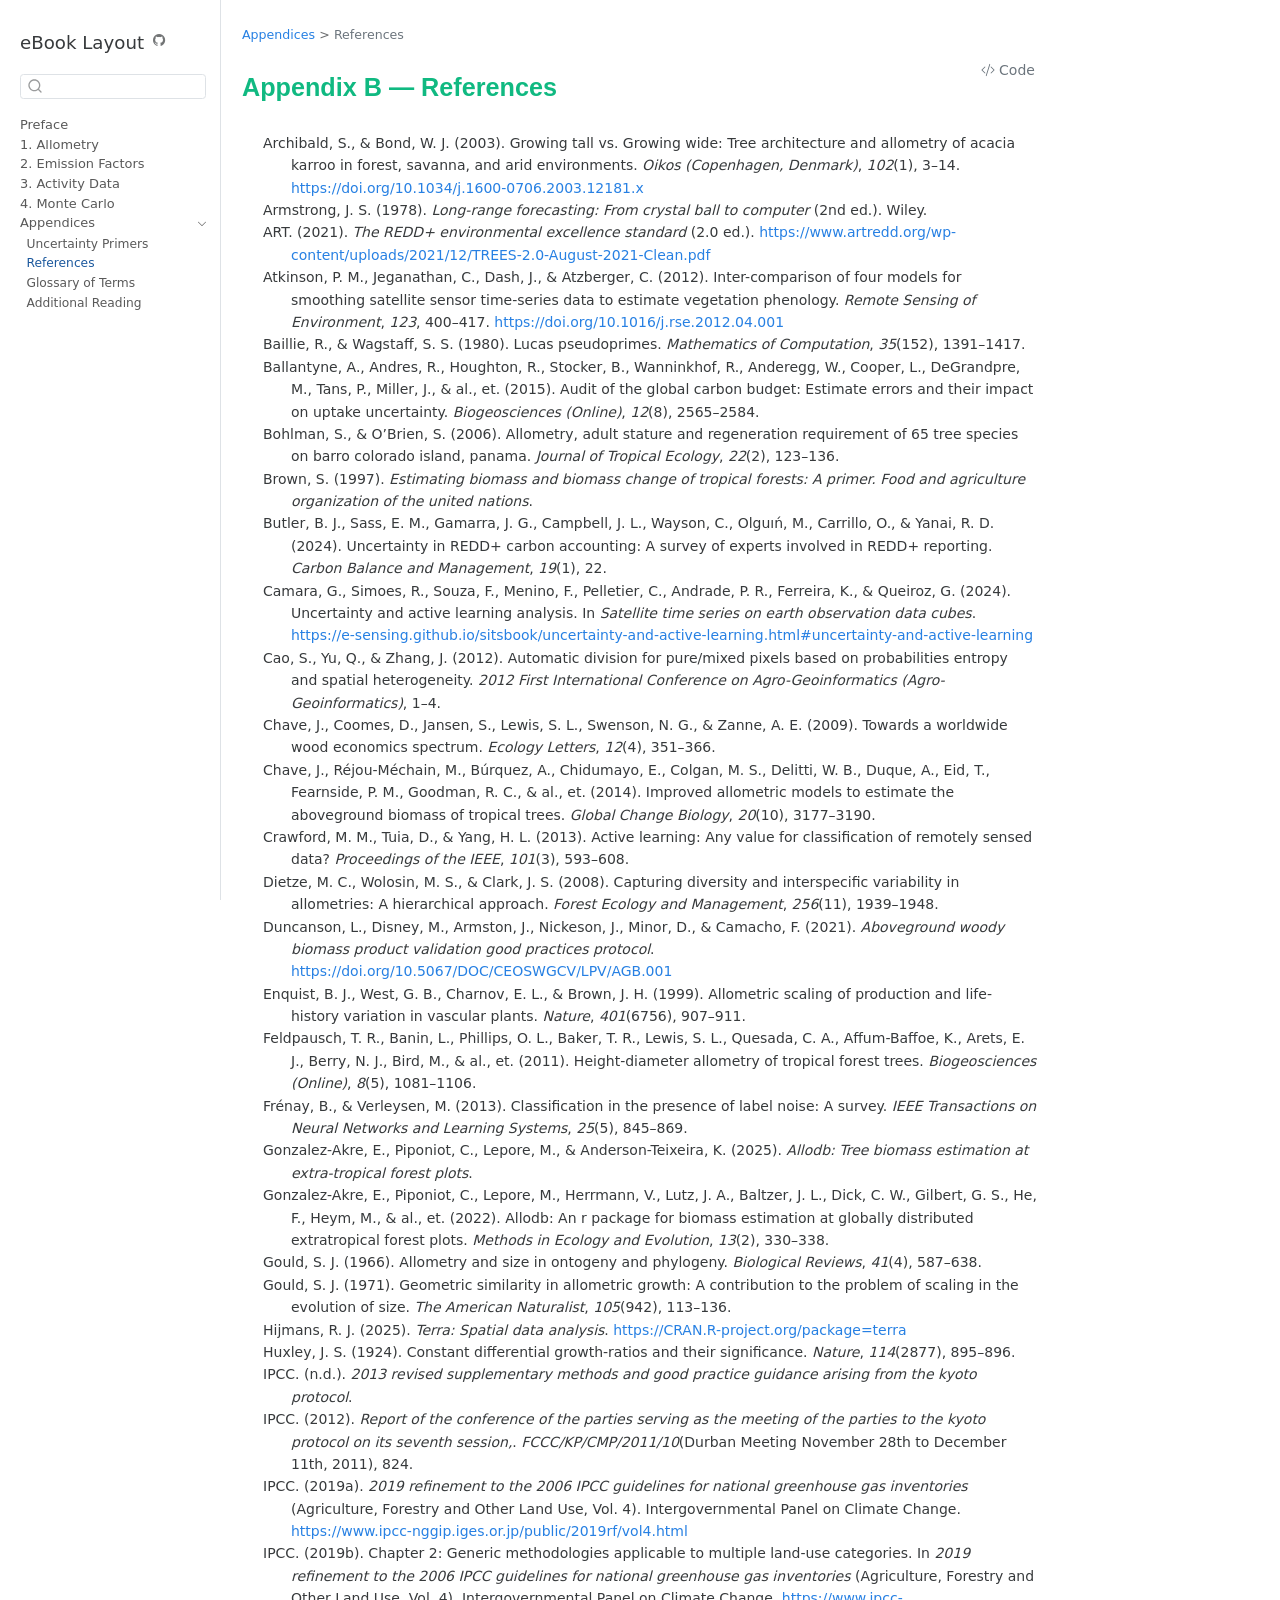
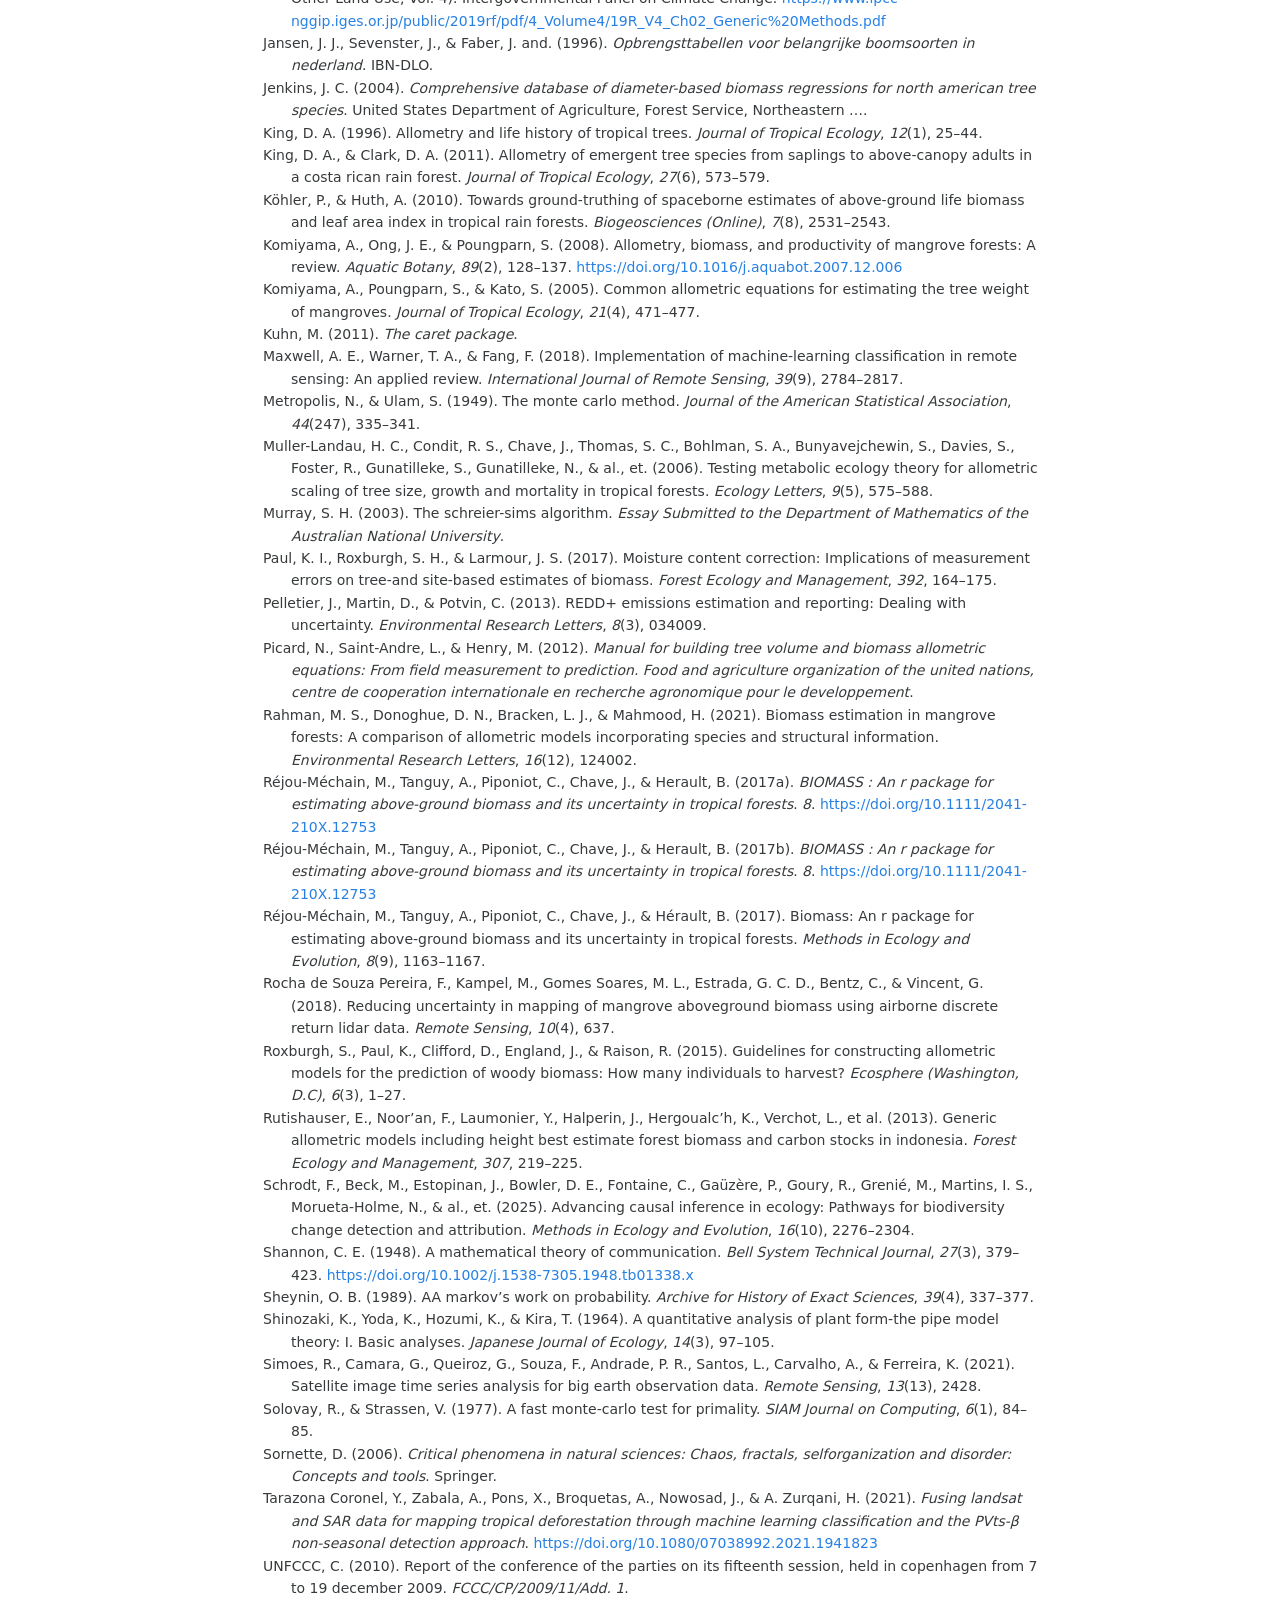
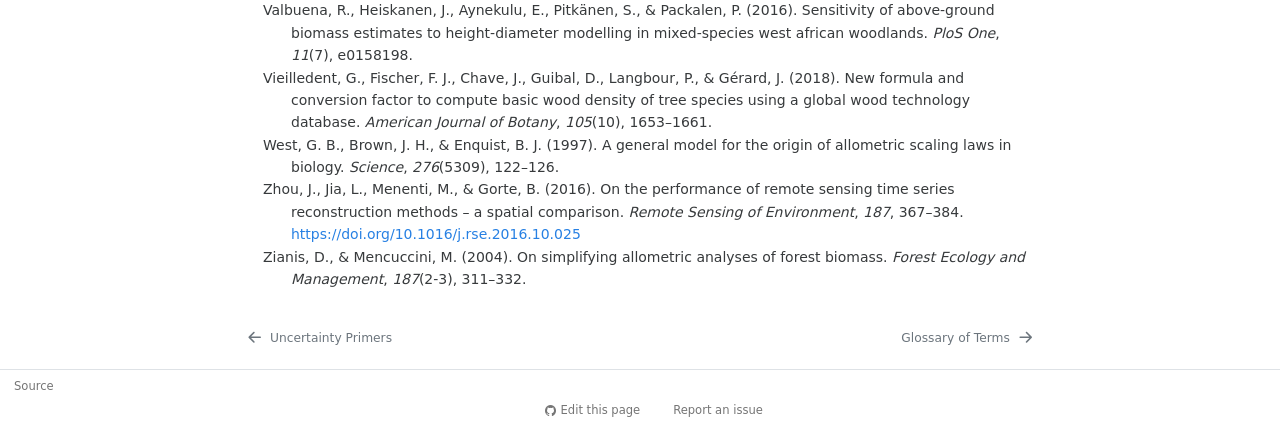
<file: references/index.html>
<!DOCTYPE html>
<html xmlns="http://www.w3.org/1999/xhtml" lang="en" xml:lang="en"><head>

<meta charset="utf-8">
<meta name="generator" content="quarto-1.7.33">

<meta name="viewport" content="width=device-width, initial-scale=1.0, user-scalable=yes">


<title>Appendix B — References – REDD+ Uncertainty Training</title>
<style>
code{white-space: pre-wrap;}
span.smallcaps{font-variant: small-caps;}
div.columns{display: flex; gap: min(4vw, 1.5em);}
div.column{flex: auto; overflow-x: auto;}
div.hanging-indent{margin-left: 1.5em; text-indent: -1.5em;}
ul.task-list{list-style: none;}
ul.task-list li input[type="checkbox"] {
  width: 0.8em;
  margin: 0 0.8em 0.2em -1em; /* quarto-specific, see https://github.com/quarto-dev/quarto-cli/issues/4556 */ 
  vertical-align: middle;
}
/* CSS for syntax highlighting */
html { -webkit-text-size-adjust: 100%; }
pre > code.sourceCode { white-space: pre; position: relative; }
pre > code.sourceCode > span { display: inline-block; line-height: 1.25; }
pre > code.sourceCode > span:empty { height: 1.2em; }
.sourceCode { overflow: visible; }
code.sourceCode > span { color: inherit; text-decoration: inherit; }
div.sourceCode { margin: 1em 0; }
pre.sourceCode { margin: 0; }
@media screen {
div.sourceCode { overflow: auto; }
}
@media print {
pre > code.sourceCode { white-space: pre-wrap; }
pre > code.sourceCode > span { text-indent: -5em; padding-left: 5em; }
}
pre.numberSource code
  { counter-reset: source-line 0; }
pre.numberSource code > span
  { position: relative; left: -4em; counter-increment: source-line; }
pre.numberSource code > span > a:first-child::before
  { content: counter(source-line);
    position: relative; left: -1em; text-align: right; vertical-align: baseline;
    border: none; display: inline-block;
    -webkit-touch-callout: none; -webkit-user-select: none;
    -khtml-user-select: none; -moz-user-select: none;
    -ms-user-select: none; user-select: none;
    padding: 0 4px; width: 4em;
  }
pre.numberSource { margin-left: 3em;  padding-left: 4px; }
div.sourceCode
  {   }
@media screen {
pre > code.sourceCode > span > a:first-child::before { text-decoration: underline; }
}
/* CSS for citations */
div.csl-bib-body { }
div.csl-entry {
  clear: both;
}
.hanging-indent div.csl-entry {
  margin-left:2em;
  text-indent:-2em;
}
div.csl-left-margin {
  min-width:2em;
  float:left;
}
div.csl-right-inline {
  margin-left:2em;
  padding-left:1em;
}
div.csl-indent {
  margin-left: 2em;
}</style>


<script src="../site_libs/quarto-nav/quarto-nav.js"></script>
<script src="../site_libs/quarto-nav/headroom.min.js"></script>
<script src="../site_libs/clipboard/clipboard.min.js"></script>
<script src="../site_libs/quarto-search/autocomplete.umd.js"></script>
<script src="../site_libs/quarto-search/fuse.min.js"></script>
<script src="../site_libs/quarto-search/quarto-search.js"></script>
<meta name="quarto:offset" content="../">
<link href="../AA-Appendix/glossary-terms.html" rel="next">
<link href="../AA-Appendix/primers.html" rel="prev">
<script src="../site_libs/quarto-html/quarto.js" type="module"></script>
<script src="../site_libs/quarto-html/tabsets/tabsets.js" type="module"></script>
<script src="../site_libs/quarto-html/popper.min.js"></script>
<script src="../site_libs/quarto-html/tippy.umd.min.js"></script>
<script src="../site_libs/quarto-html/anchor.min.js"></script>
<link href="../site_libs/quarto-html/tippy.css" rel="stylesheet">
<link href="../site_libs/quarto-html/quarto-syntax-highlighting-ea385d0e468b0dd5ea5bf0780b1290d9.css" rel="stylesheet" id="quarto-text-highlighting-styles">
<script src="../site_libs/bootstrap/bootstrap.min.js"></script>
<link href="../site_libs/bootstrap/bootstrap-icons.css" rel="stylesheet">
<link href="../site_libs/bootstrap/bootstrap-49a404399acb846fa9462a115fe112f4.min.css" rel="stylesheet" append-hash="true" id="quarto-bootstrap" data-mode="light">
<script id="quarto-search-options" type="application/json">{
  "location": "sidebar",
  "copy-button": false,
  "collapse-after": 3,
  "panel-placement": "start",
  "type": "textbox",
  "limit": 50,
  "keyboard-shortcut": [
    "f",
    "/",
    "s"
  ],
  "show-item-context": false,
  "language": {
    "search-no-results-text": "No results",
    "search-matching-documents-text": "matching documents",
    "search-copy-link-title": "Copy link to search",
    "search-hide-matches-text": "Hide additional matches",
    "search-more-match-text": "more match in this document",
    "search-more-matches-text": "more matches in this document",
    "search-clear-button-title": "Clear",
    "search-text-placeholder": "",
    "search-detached-cancel-button-title": "Cancel",
    "search-submit-button-title": "Submit",
    "search-label": "Search"
  }
}</script>


<meta property="og:title" content="Appendix B — References – REDD+ Uncertainty Training">
<meta property="og:site_name" content="REDD+ Uncertainty Training">
</head>

<body class="nav-sidebar docked quarto-light">

<div id="quarto-search-results"></div>
  <header id="quarto-header" class="headroom fixed-top">
  <nav class="quarto-secondary-nav">
    <div class="container-fluid d-flex">
      <button type="button" class="quarto-btn-toggle btn" data-bs-toggle="collapse" role="button" data-bs-target=".quarto-sidebar-collapse-item" aria-controls="quarto-sidebar" aria-expanded="false" aria-label="Toggle sidebar navigation" onclick="if (window.quartoToggleHeadroom) { window.quartoToggleHeadroom(); }">
        <i class="bi bi-layout-text-sidebar-reverse"></i>
      </button>
        <nav class="quarto-page-breadcrumbs" aria-label="breadcrumb"><ol class="breadcrumb"><li class="breadcrumb-item"><a href="../AA-Appendix/primers.html">Appendices</a></li><li class="breadcrumb-item"><a href="../references/index.html"><span class="chapter-title">References</span></a></li></ol></nav>
        <a class="flex-grow-1" role="navigation" data-bs-toggle="collapse" data-bs-target=".quarto-sidebar-collapse-item" aria-controls="quarto-sidebar" aria-expanded="false" aria-label="Toggle sidebar navigation" onclick="if (window.quartoToggleHeadroom) { window.quartoToggleHeadroom(); }">      
        </a>
      <button type="button" class="btn quarto-search-button" aria-label="Search" onclick="window.quartoOpenSearch();">
        <i class="bi bi-search"></i>
      </button>
    </div>
  </nav>
</header>
<!-- content -->
<div id="quarto-content" class="quarto-container page-columns page-rows-contents page-layout-article">
<!-- sidebar -->
  <nav id="quarto-sidebar" class="sidebar collapse collapse-horizontal quarto-sidebar-collapse-item sidebar-navigation docked overflow-auto">
    <div class="pt-lg-2 mt-2 text-left sidebar-header">
    <div class="sidebar-title mb-0 py-0">
      <a href="../">eBook Layout</a> 
        <div class="sidebar-tools-main">
    <a href="https://github.com/training-resource/uncertainty" title="Source Code" class="quarto-navigation-tool px-1" aria-label="Source Code"><i class="bi bi-github"></i></a>
</div>
    </div>
      </div>
        <div class="mt-2 flex-shrink-0 align-items-center">
        <div class="sidebar-search">
        <div id="quarto-search" class="" title="Search"></div>
        </div>
        </div>
    <div class="sidebar-menu-container"> 
    <ul class="list-unstyled mt-1">
        <li class="sidebar-item">
  <div class="sidebar-item-container"> 
  <a href="../index.html" class="sidebar-item-text sidebar-link">
 <span class="menu-text">Preface</span></a>
  </div>
</li>
        <li class="sidebar-item">
  <div class="sidebar-item-container"> 
  <a href="../01-allometry/index.html" class="sidebar-item-text sidebar-link"><span class="chapter-title">1. Allometry</span></a>
  </div>
</li>
        <li class="sidebar-item">
  <div class="sidebar-item-container"> 
  <a href="../02-emission-factors/index.html" class="sidebar-item-text sidebar-link"><span class="chapter-title">2. Emission Factors</span></a>
  </div>
</li>
        <li class="sidebar-item">
  <div class="sidebar-item-container"> 
  <a href="../03-activity-data/index.html" class="sidebar-item-text sidebar-link"><span class="chapter-title">3. Activity Data</span></a>
  </div>
</li>
        <li class="sidebar-item">
  <div class="sidebar-item-container"> 
  <a href="../04-monte-carlo/index.html" class="sidebar-item-text sidebar-link"><span class="chapter-title">4. Monte Carlo</span></a>
  </div>
</li>
        <li class="sidebar-item sidebar-item-section">
      <div class="sidebar-item-container"> 
            <a class="sidebar-item-text sidebar-link text-start" data-bs-toggle="collapse" data-bs-target="#quarto-sidebar-section-1" role="navigation" aria-expanded="true">
 <span class="menu-text">Appendices</span></a>
          <a class="sidebar-item-toggle text-start" data-bs-toggle="collapse" data-bs-target="#quarto-sidebar-section-1" role="navigation" aria-expanded="true" aria-label="Toggle section">
            <i class="bi bi-chevron-right ms-2"></i>
          </a> 
      </div>
      <ul id="quarto-sidebar-section-1" class="collapse list-unstyled sidebar-section depth1 show">  
          <li class="sidebar-item">
  <div class="sidebar-item-container"> 
  <a href="../AA-Appendix/primers.html" class="sidebar-item-text sidebar-link"><span class="chapter-title">Uncertainty Primers</span></a>
  </div>
</li>
          <li class="sidebar-item">
  <div class="sidebar-item-container"> 
  <a href="../references/index.html" class="sidebar-item-text sidebar-link active"><span class="chapter-title">References</span></a>
  </div>
</li>
          <li class="sidebar-item">
  <div class="sidebar-item-container"> 
  <a href="../AA-Appendix/glossary-terms.html" class="sidebar-item-text sidebar-link"><span class="chapter-title">Glossary of Terms</span></a>
  </div>
</li>
          <li class="sidebar-item">
  <div class="sidebar-item-container"> 
  <a href="../AA-Appendix/additional-reading.html" class="sidebar-item-text sidebar-link"><span class="chapter-title">Additional Reading</span></a>
  </div>
</li>
      </ul>
  </li>
    </ul>
    </div>
</nav>
<div id="quarto-sidebar-glass" class="quarto-sidebar-collapse-item" data-bs-toggle="collapse" data-bs-target=".quarto-sidebar-collapse-item"></div>
<!-- margin-sidebar -->
    <div id="quarto-margin-sidebar" class="sidebar margin-sidebar zindex-bottom">
        
    </div>
<!-- main -->
<main class="content" id="quarto-document-content">

<header id="title-block-header" class="quarto-title-block default"><nav class="quarto-page-breadcrumbs quarto-title-breadcrumbs d-none d-lg-block" aria-label="breadcrumb"><ol class="breadcrumb"><li class="breadcrumb-item"><a href="../AA-Appendix/primers.html">Appendices</a></li><li class="breadcrumb-item"><a href="../references/index.html"><span class="chapter-title">References</span></a></li></ol></nav>
<div class="quarto-title">
<div class="quarto-title-block"><div><h1 class="title">Appendix B — References</h1><button type="button" class="btn code-tools-button" id="quarto-code-tools-source"><i class="bi"></i> Code</button></div></div>
</div>



<div class="quarto-title-meta">

    
  
    
  </div>
  


</header>


<div id="refs" class="references csl-bib-body hanging-indent" data-entry-spacing="0" data-line-spacing="2" role="list">
<div id="ref-archibald2003a" class="csl-entry" role="listitem">
Archibald, S., &amp; Bond, W. J. (2003). Growing tall vs. Growing wide:
Tree architecture and allometry of acacia karroo in forest, savanna, and
arid environments. <em>Oikos (Copenhagen, Denmark)</em>,
<em>102</em>(1), 3–14. <a href="https://doi.org/10.1034/j.1600-0706.2003.12181.x">https://doi.org/10.1034/j.1600-0706.2003.12181.x</a>
</div>
<div id="ref-forecasting1978crystal" class="csl-entry" role="listitem">
Armstrong, J. S. (1978). <em>Long-range forecasting: From crystal ball
to computer</em> (2nd ed.). Wiley.
</div>
<div id="ref-artREDDEnvironmentalExcellence2021" class="csl-entry" role="listitem">
ART. (2021). <em>The REDD+ environmental excellence standard</em> (2.0
ed.). <a href="https://www.artredd.org/wp-content/uploads/2021/12/TREES-2.0-August-2021-Clean.pdf">https://www.artredd.org/wp-content/uploads/2021/12/TREES-2.0-August-2021-Clean.pdf</a>
</div>
<div id="ref-Atkinson2012" class="csl-entry" role="listitem">
Atkinson, P. M., Jeganathan, C., Dash, J., &amp; Atzberger, C. (2012).
Inter-comparison of four models for smoothing satellite sensor
time-series data to estimate vegetation phenology. <em>Remote Sensing of
Environment</em>, <em>123</em>, 400–417. <a href="https://doi.org/10.1016/j.rse.2012.04.001">https://doi.org/10.1016/j.rse.2012.04.001</a>
</div>
<div id="ref-baillie1980lucas" class="csl-entry" role="listitem">
Baillie, R., &amp; Wagstaff, S. S. (1980). Lucas pseudoprimes.
<em>Mathematics of Computation</em>, <em>35</em>(152), 1391–1417.
</div>
<div id="ref-ballantyne2015audit" class="csl-entry" role="listitem">
Ballantyne, A., Andres, R., Houghton, R., Stocker, B., Wanninkhof, R.,
Anderegg, W., Cooper, L., DeGrandpre, M., Tans, P., Miller, J., &amp;
al., et. (2015). Audit of the global carbon budget: Estimate errors and
their impact on uptake uncertainty. <em>Biogeosciences (Online)</em>,
<em>12</em>(8), 2565–2584.
</div>
<div id="ref-bohlman2006allometry" class="csl-entry" role="listitem">
Bohlman, S., &amp; O’Brien, S. (2006). Allometry, adult stature and
regeneration requirement of 65 tree species on barro colorado island,
panama. <em>Journal of Tropical Ecology</em>, <em>22</em>(2), 123–136.
</div>
<div id="ref-brown1997a" class="csl-entry" role="listitem">
Brown, S. (1997). <em>Estimating biomass and biomass change of tropical
forests: A primer. Food and agriculture organization of the united
nations</em>.
</div>
<div id="ref-butler2024uncertainty" class="csl-entry" role="listitem">
Butler, B. J., Sass, E. M., Gamarra, J. G., Campbell, J. L., Wayson, C.,
Olguıń, M., Carrillo, O., &amp; Yanai, R. D. (2024). Uncertainty in
REDD+ carbon accounting: A survey of experts involved in REDD+
reporting. <em>Carbon Balance and Management</em>, <em>19</em>(1), 22.
</div>
<div id="ref-camaraUncertaintyActiveLearning2024" class="csl-entry" role="listitem">
Camara, G., Simoes, R., Souza, F., Menino, F., Pelletier, C., Andrade,
P. R., Ferreira, K., &amp; Queiroz, G. (2024). Uncertainty and active
learning analysis. In <em>Satellite time series on earth observation
data cubes</em>. <a href="https://e-sensing.github.io/sitsbook/uncertainty-and-active-learning.html#uncertainty-and-active-learning">https://e-sensing.github.io/sitsbook/uncertainty-and-active-learning.html#uncertainty-and-active-learning</a>
</div>
<div id="ref-cao2012automatic" class="csl-entry" role="listitem">
Cao, S., Yu, Q., &amp; Zhang, J. (2012). Automatic division for
pure/mixed pixels based on probabilities entropy and spatial
heterogeneity. <em>2012 First International Conference on
Agro-Geoinformatics (Agro-Geoinformatics)</em>, 1–4.
</div>
<div id="ref-chave2009towards" class="csl-entry" role="listitem">
Chave, J., Coomes, D., Jansen, S., Lewis, S. L., Swenson, N. G., &amp;
Zanne, A. E. (2009). Towards a worldwide wood economics spectrum.
<em>Ecology Letters</em>, <em>12</em>(4), 351–366.
</div>
<div id="ref-chave2014improved" class="csl-entry" role="listitem">
Chave, J., Réjou-Méchain, M., Búrquez, A., Chidumayo, E., Colgan, M. S.,
Delitti, W. B., Duque, A., Eid, T., Fearnside, P. M., Goodman, R. C.,
&amp; al., et. (2014). Improved allometric models to estimate the
aboveground biomass of tropical trees. <em>Global Change Biology</em>,
<em>20</em>(10), 3177–3190.
</div>
<div id="ref-crawford2013active" class="csl-entry" role="listitem">
Crawford, M. M., Tuia, D., &amp; Yang, H. L. (2013). Active learning:
Any value for classification of remotely sensed data? <em>Proceedings of
the IEEE</em>, <em>101</em>(3), 593–608.
</div>
<div id="ref-dietze2008capturing" class="csl-entry" role="listitem">
Dietze, M. C., Wolosin, M. S., &amp; Clark, J. S. (2008). Capturing
diversity and interspecific variability in allometries: A hierarchical
approach. <em>Forest Ecology and Management</em>, <em>256</em>(11),
1939–1948.
</div>
<div id="ref-duncansonAbovegroundWoodyBiomass2021" class="csl-entry" role="listitem">
Duncanson, L., Disney, M., Armston, J., Nickeson, J., Minor, D., &amp;
Camacho, F. (2021). <em>Aboveground woody biomass product validation
good practices protocol</em>. <a href="https://doi.org/10.5067/DOC/CEOSWGCV/LPV/AGB.001">https://doi.org/10.5067/DOC/CEOSWGCV/LPV/AGB.001</a>
</div>
<div id="ref-enquist1999allometric" class="csl-entry" role="listitem">
Enquist, B. J., West, G. B., Charnov, E. L., &amp; Brown, J. H. (1999).
Allometric scaling of production and life-history variation in vascular
plants. <em>Nature</em>, <em>401</em>(6756), 907–911.
</div>
<div id="ref-feldpausch2011height" class="csl-entry" role="listitem">
Feldpausch, T. R., Banin, L., Phillips, O. L., Baker, T. R., Lewis, S.
L., Quesada, C. A., Affum-Baffoe, K., Arets, E. J., Berry, N. J., Bird,
M., &amp; al., et. (2011). Height-diameter allometry of tropical forest
trees. <em>Biogeosciences (Online)</em>, <em>8</em>(5), 1081–1106.
</div>
<div id="ref-frenay2013classification" class="csl-entry" role="listitem">
Frénay, B., &amp; Verleysen, M. (2013). Classification in the presence
of label noise: A survey. <em>IEEE Transactions on Neural Networks and
Learning Systems</em>, <em>25</em>(5), 845–869.
</div>
<div id="ref-allodb" class="csl-entry" role="listitem">
Gonzalez-Akre, E., Piponiot, C., Lepore, M., &amp; Anderson-Teixeira, K.
(2025). <em>Allodb: Tree biomass estimation at extra-tropical forest
plots</em>.
</div>
<div id="ref-gonzalez2022allodb" class="csl-entry" role="listitem">
Gonzalez-Akre, E., Piponiot, C., Lepore, M., Herrmann, V., Lutz, J. A.,
Baltzer, J. L., Dick, C. W., Gilbert, G. S., He, F., Heym, M., &amp;
al., et. (2022). Allodb: An r package for biomass estimation at globally
distributed extratropical forest plots. <em>Methods in Ecology and
Evolution</em>, <em>13</em>(2), 330–338.
</div>
<div id="ref-gould1966allometry" class="csl-entry" role="listitem">
Gould, S. J. (1966). Allometry and size in ontogeny and phylogeny.
<em>Biological Reviews</em>, <em>41</em>(4), 587–638.
</div>
<div id="ref-gould1971geometric" class="csl-entry" role="listitem">
Gould, S. J. (1971). Geometric similarity in allometric growth: A
contribution to the problem of scaling in the evolution of size. <em>The
American Naturalist</em>, <em>105</em>(942), 113–136.
</div>
<div id="ref-terra-2" class="csl-entry" role="listitem">
Hijmans, R. J. (2025). <em>Terra: Spatial data analysis</em>. <a href="https://CRAN.R-project.org/package=terra">https://CRAN.R-project.org/package=terra</a>
</div>
<div id="ref-huxley1924constant" class="csl-entry" role="listitem">
Huxley, J. S. (1924). Constant differential growth-ratios and their
significance. <em>Nature</em>, <em>114</em>(2877), 895–896.
</div>
<div id="ref-ipcc2013RevisedSupplementary2014" class="csl-entry" role="listitem">
IPCC. (n.d.). <em>2013 revised supplementary methods and good practice
guidance arising from the kyoto protocol</em>.
</div>
<div id="ref-ipccReportConferenceParties2012" class="csl-entry" role="listitem">
IPCC. (2012). <em>Report of the conference of the parties serving as the
meeting of the parties to the kyoto protocol on its seventh
session,</em>. <em>FCCC/KP/CMP/2011/10</em>(Durban Meeting November 28th
to December 11th, 2011), 824.
</div>
<div id="ref-ipcc2019Refinement20062019a" class="csl-entry" role="listitem">
IPCC. (2019a). <em>2019 refinement to the 2006 IPCC guidelines for
national greenhouse gas inventories</em> (Agriculture, Forestry and
Other Land Use, Vol. 4). Intergovernmental Panel on Climate Change. <a href="https://www.ipcc-nggip.iges.or.jp/public/2019rf/vol4.html">https://www.ipcc-nggip.iges.or.jp/public/2019rf/vol4.html</a>
</div>
<div id="ref-ipccChapter2Generic2019" class="csl-entry" role="listitem">
IPCC. (2019b). Chapter 2: Generic methodologies applicable to multiple
land-use categories. In <em>2019 refinement to the 2006 IPCC guidelines
for national greenhouse gas inventories</em> (Agriculture, Forestry and
Other Land Use, Vol. 4). Intergovernmental Panel on Climate Change. <a href="https://www.ipcc-nggip.iges.or.jp/public/2019rf/pdf/4_Volume4/19R_V4_Ch02_Generic%20Methods.pdf">https://www.ipcc-nggip.iges.or.jp/public/2019rf/pdf/4_Volume4/19R_V4_Ch02_Generic%20Methods.pdf</a>
</div>
<div id="ref-jansen1996opbrengsttabellen" class="csl-entry" role="listitem">
Jansen, J. J., Sevenster, J., &amp; Faber, J. and. (1996).
<em>Opbrengsttabellen voor belangrijke boomsoorten in nederland</em>.
IBN-DLO.
</div>
<div id="ref-jenkins2004comprehensive" class="csl-entry" role="listitem">
Jenkins, J. C. (2004). <em>Comprehensive database of diameter-based
biomass regressions for north american tree species</em>. United States
Department of Agriculture, Forest Service, Northeastern ….
</div>
<div id="ref-king1996allometry" class="csl-entry" role="listitem">
King, D. A. (1996). Allometry and life history of tropical trees.
<em>Journal of Tropical Ecology</em>, <em>12</em>(1), 25–44.
</div>
<div id="ref-king2011allometry" class="csl-entry" role="listitem">
King, D. A., &amp; Clark, D. A. (2011). Allometry of emergent tree
species from saplings to above-canopy adults in a costa rican rain
forest. <em>Journal of Tropical Ecology</em>, <em>27</em>(6), 573–579.
</div>
<div id="ref-kohler2010towards" class="csl-entry" role="listitem">
Köhler, P., &amp; Huth, A. (2010). Towards ground-truthing of spaceborne
estimates of above-ground life biomass and leaf area index in tropical
rain forests. <em>Biogeosciences (Online)</em>, <em>7</em>(8),
2531–2543.
</div>
<div id="ref-komiyamaAllometryBiomassProductivity2008" class="csl-entry" role="listitem">
Komiyama, A., Ong, J. E., &amp; Poungparn, S. (2008). Allometry,
biomass, and productivity of mangrove forests: A review. <em>Aquatic
Botany</em>, <em>89</em>(2), 128–137. <a href="https://doi.org/10.1016/j.aquabot.2007.12.006">https://doi.org/10.1016/j.aquabot.2007.12.006</a>
</div>
<div id="ref-komiyama2005common" class="csl-entry" role="listitem">
Komiyama, A., Poungparn, S., &amp; Kato, S. (2005). Common allometric
equations for estimating the tree weight of mangroves. <em>Journal of
Tropical Ecology</em>, <em>21</em>(4), 471–477.
</div>
<div id="ref-kuhn2011caret" class="csl-entry" role="listitem">
Kuhn, M. (2011). <em>The caret package</em>.
</div>
<div id="ref-maxwell2018implementation" class="csl-entry" role="listitem">
Maxwell, A. E., Warner, T. A., &amp; Fang, F. (2018). Implementation of
machine-learning classification in remote sensing: An applied review.
<em>International Journal of Remote Sensing</em>, <em>39</em>(9),
2784–2817.
</div>
<div id="ref-metropolis1949monte" class="csl-entry" role="listitem">
Metropolis, N., &amp; Ulam, S. (1949). The monte carlo method.
<em>Journal of the American Statistical Association</em>,
<em>44</em>(247), 335–341.
</div>
<div id="ref-muller2006testing" class="csl-entry" role="listitem">
Muller-Landau, H. C., Condit, R. S., Chave, J., Thomas, S. C., Bohlman,
S. A., Bunyavejchewin, S., Davies, S., Foster, R., Gunatilleke, S.,
Gunatilleke, N., &amp; al., et. (2006). Testing metabolic ecology theory
for allometric scaling of tree size, growth and mortality in tropical
forests. <em>Ecology Letters</em>, <em>9</em>(5), 575–588.
</div>
<div id="ref-murray2003schreier" class="csl-entry" role="listitem">
Murray, S. H. (2003). The schreier-sims algorithm. <em>Essay Submitted
to the Department of Mathematics of the Australian National
University</em>.
</div>
<div id="ref-paul2017moisture" class="csl-entry" role="listitem">
Paul, K. I., Roxburgh, S. H., &amp; Larmour, J. S. (2017). Moisture
content correction: Implications of measurement errors on tree-and
site-based estimates of biomass. <em>Forest Ecology and Management</em>,
<em>392</em>, 164–175.
</div>
<div id="ref-pelletierREDDEmissionsEstimation2013" class="csl-entry" role="listitem">
Pelletier, J., Martin, D., &amp; Potvin, C. (2013). REDD+ emissions
estimation and reporting: Dealing with uncertainty. <em>Environmental
Research Letters</em>, <em>8</em>(3), 034009.
</div>
<div id="ref-picard2012a" class="csl-entry" role="listitem">
Picard, N., Saint-Andre, L., &amp; Henry, M. (2012). <em>Manual for
building tree volume and biomass allometric equations: From field
measurement to prediction. Food and agriculture organization of the
united nations, centre de cooperation internationale en recherche
agronomique pour le developpement</em>.
</div>
<div id="ref-rahman2021biomass" class="csl-entry" role="listitem">
Rahman, M. S., Donoghue, D. N., Bracken, L. J., &amp; Mahmood, H.
(2021). Biomass estimation in mangrove forests: A comparison of
allometric models incorporating species and structural information.
<em>Environmental Research Letters</em>, <em>16</em>(12), 124002.
</div>
<div id="ref-BIOMASS" class="csl-entry" role="listitem">
Réjou-Méchain, M., Tanguy, A., Piponiot, C., Chave, J., &amp; Herault,
B. (2017a). <em>BIOMASS : An <span></span>r<span></span> package for
estimating above-ground biomass and its uncertainty in tropical
forests</em>. <em>8</em>. <a href="https://doi.org/10.1111/2041-210X.12753">https://doi.org/10.1111/2041-210X.12753</a>
</div>
<div id="ref-BIOMASS-2" class="csl-entry" role="listitem">
Réjou-Méchain, M., Tanguy, A., Piponiot, C., Chave, J., &amp; Herault,
B. (2017b). <em>BIOMASS : An <span></span>r<span></span> package for
estimating above-ground biomass and its uncertainty in tropical
forests</em>. <em>8</em>. <a href="https://doi.org/10.1111/2041-210X.12753">https://doi.org/10.1111/2041-210X.12753</a>
</div>
<div id="ref-rejou2017biomass" class="csl-entry" role="listitem">
Réjou-Méchain, M., Tanguy, A., Piponiot, C., Chave, J., &amp; Hérault,
B. (2017). Biomass: An r package for estimating above-ground biomass and
its uncertainty in tropical forests. <em>Methods in Ecology and
Evolution</em>, <em>8</em>(9), 1163–1167.
</div>
<div id="ref-rocha2018reducing" class="csl-entry" role="listitem">
Rocha de Souza Pereira, F., Kampel, M., Gomes Soares, M. L., Estrada, G.
C. D., Bentz, C., &amp; Vincent, G. (2018). Reducing uncertainty in
mapping of mangrove aboveground biomass using airborne discrete return
lidar data. <em>Remote Sensing</em>, <em>10</em>(4), 637.
</div>
<div id="ref-roxburgh2015guidelines" class="csl-entry" role="listitem">
Roxburgh, S., Paul, K., Clifford, D., England, J., &amp; Raison, R.
(2015). Guidelines for constructing allometric models for the prediction
of woody biomass: How many individuals to harvest? <em>Ecosphere
(Washington, D.C)</em>, <em>6</em>(3), 1–27.
</div>
<div id="ref-rutishauser2013generic" class="csl-entry" role="listitem">
Rutishauser, E., Noor’an, F., Laumonier, Y., Halperin, J., Hergoualc’h,
K., Verchot, L., et al. (2013). Generic allometric models including
height best estimate forest biomass and carbon stocks in indonesia.
<em>Forest Ecology and Management</em>, <em>307</em>, 219–225.
</div>
<div id="ref-schrodt2025advancing" class="csl-entry" role="listitem">
Schrodt, F., Beck, M., Estopinan, J., Bowler, D. E., Fontaine, C.,
Gaüzère, P., Goury, R., Grenié, M., Martins, I. S., Morueta-Holme, N.,
&amp; al., et. (2025). Advancing causal inference in ecology: Pathways
for biodiversity change detection and attribution. <em>Methods in
Ecology and Evolution</em>, <em>16</em>(10), 2276–2304.
</div>
<div id="ref-shannonMathematicalTheoryCommunication1948" class="csl-entry" role="listitem">
Shannon, C. E. (1948). A mathematical theory of communication. <em>Bell
System Technical Journal</em>, <em>27</em>(3), 379–423. <a href="https://doi.org/10.1002/j.1538-7305.1948.tb01338.x">https://doi.org/10.1002/j.1538-7305.1948.tb01338.x</a>
</div>
<div id="ref-sheynin1989aa" class="csl-entry" role="listitem">
Sheynin, O. B. (1989). AA markov’s work on probability. <em>Archive for
History of Exact Sciences</em>, <em>39</em>(4), 337–377.
</div>
<div id="ref-shinozaki1964quantitative" class="csl-entry" role="listitem">
Shinozaki, K., Yoda, K., Hozumi, K., &amp; Kira, T. (1964). A
quantitative analysis of plant form-the pipe model theory: I. Basic
analyses. <em>Japanese Journal of Ecology</em>, <em>14</em>(3), 97–105.
</div>
<div id="ref-simoes2021satellite" class="csl-entry" role="listitem">
Simoes, R., Camara, G., Queiroz, G., Souza, F., Andrade, P. R., Santos,
L., Carvalho, A., &amp; Ferreira, K. (2021). Satellite image time series
analysis for big earth observation data. <em>Remote Sensing</em>,
<em>13</em>(13), 2428.
</div>
<div id="ref-solovay1977fast" class="csl-entry" role="listitem">
Solovay, R., &amp; Strassen, V. (1977). A fast monte-carlo test for
primality. <em>SIAM Journal on Computing</em>, <em>6</em>(1), 84–85.
</div>
<div id="ref-sornette2006critical" class="csl-entry" role="listitem">
Sornette, D. (2006). <em>Critical phenomena in natural sciences: Chaos,
fractals, selforganization and disorder: Concepts and tools</em>.
Springer.
</div>
<div id="ref-ForesToolboxRS" class="csl-entry" role="listitem">
Tarazona Coronel, Y., Zabala, A., Pons, X., Broquetas, A., Nowosad, J.,
&amp; A. Zurqani, H. (2021). <em>Fusing landsat and
<span></span>SAR<span></span> data for mapping tropical deforestation
through machine learning classification and the
<span></span>PVts<span></span>-β non-seasonal detection approach</em>.
<a href="https://doi.org/10.1080/07038992.2021.1941823">https://doi.org/10.1080/07038992.2021.1941823</a>
</div>
<div id="ref-unfccc2010report" class="csl-entry" role="listitem">
UNFCCC, C. (2010). Report of the conference of the parties on its
fifteenth session, held in copenhagen from 7 to 19 december 2009.
<em>FCCC/CP/2009/11/Add. 1</em>.
</div>
<div id="ref-valbuena2016sensitivity" class="csl-entry" role="listitem">
Valbuena, R., Heiskanen, J., Aynekulu, E., Pitkänen, S., &amp; Packalen,
P. (2016). Sensitivity of above-ground biomass estimates to
height-diameter modelling in mixed-species west african woodlands.
<em>PloS One</em>, <em>11</em>(7), e0158198.
</div>
<div id="ref-vieilledent2018new" class="csl-entry" role="listitem">
Vieilledent, G., Fischer, F. J., Chave, J., Guibal, D., Langbour, P.,
&amp; Gérard, J. (2018). New formula and conversion factor to compute
basic wood density of tree species using a global wood technology
database. <em>American Journal of Botany</em>, <em>105</em>(10),
1653–1661.
</div>
<div id="ref-west1997general" class="csl-entry" role="listitem">
West, G. B., Brown, J. H., &amp; Enquist, B. J. (1997). A general model
for the origin of allometric scaling laws in biology. <em>Science</em>,
<em>276</em>(5309), 122–126.
</div>
<div id="ref-Zhou2016" class="csl-entry" role="listitem">
Zhou, J., Jia, L., Menenti, M., &amp; Gorte, B. (2016). On the
performance of remote sensing time series reconstruction methods – a
spatial comparison. <em>Remote Sensing of Environment</em>,
<em>187</em>, 367–384. <a href="https://doi.org/10.1016/j.rse.2016.10.025">https://doi.org/10.1016/j.rse.2016.10.025</a>
</div>
<div id="ref-zianis2004simplifying" class="csl-entry" role="listitem">
Zianis, D., &amp; Mencuccini, M. (2004). On simplifying allometric
analyses of forest biomass. <em>Forest Ecology and Management</em>,
<em>187</em>(2-3), 311–332.
</div>
</div>


<!-- -->


</main> <!-- /main -->
<script id="quarto-html-after-body" type="application/javascript">
  window.document.addEventListener("DOMContentLoaded", function (event) {
    const icon = "";
    const anchorJS = new window.AnchorJS();
    anchorJS.options = {
      placement: 'right',
      icon: icon
    };
    anchorJS.add('.anchored');
    const isCodeAnnotation = (el) => {
      for (const clz of el.classList) {
        if (clz.startsWith('code-annotation-')) {                     
          return true;
        }
      }
      return false;
    }
    const onCopySuccess = function(e) {
      // button target
      const button = e.trigger;
      // don't keep focus
      button.blur();
      // flash "checked"
      button.classList.add('code-copy-button-checked');
      var currentTitle = button.getAttribute("title");
      button.setAttribute("title", "Copied!");
      let tooltip;
      if (window.bootstrap) {
        button.setAttribute("data-bs-toggle", "tooltip");
        button.setAttribute("data-bs-placement", "left");
        button.setAttribute("data-bs-title", "Copied!");
        tooltip = new bootstrap.Tooltip(button, 
          { trigger: "manual", 
            customClass: "code-copy-button-tooltip",
            offset: [0, -8]});
        tooltip.show();    
      }
      setTimeout(function() {
        if (tooltip) {
          tooltip.hide();
          button.removeAttribute("data-bs-title");
          button.removeAttribute("data-bs-toggle");
          button.removeAttribute("data-bs-placement");
        }
        button.setAttribute("title", currentTitle);
        button.classList.remove('code-copy-button-checked');
      }, 1000);
      // clear code selection
      e.clearSelection();
    }
    const getTextToCopy = function(trigger) {
        const codeEl = trigger.previousElementSibling.cloneNode(true);
        for (const childEl of codeEl.children) {
          if (isCodeAnnotation(childEl)) {
            childEl.remove();
          }
        }
        return codeEl.innerText;
    }
    const clipboard = new window.ClipboardJS('.code-copy-button:not([data-in-quarto-modal])', {
      text: getTextToCopy
    });
    clipboard.on('success', onCopySuccess);
    if (window.document.getElementById('quarto-embedded-source-code-modal')) {
      const clipboardModal = new window.ClipboardJS('.code-copy-button[data-in-quarto-modal]', {
        text: getTextToCopy,
        container: window.document.getElementById('quarto-embedded-source-code-modal')
      });
      clipboardModal.on('success', onCopySuccess);
    }
    const viewSource = window.document.getElementById('quarto-view-source') ||
                       window.document.getElementById('quarto-code-tools-source');
    if (viewSource) {
      const sourceUrl = viewSource.getAttribute("data-quarto-source-url");
      viewSource.addEventListener("click", function(e) {
        if (sourceUrl) {
          // rstudio viewer pane
          if (/\bcapabilities=\b/.test(window.location)) {
            window.open(sourceUrl);
          } else {
            window.location.href = sourceUrl;
          }
        } else {
          const modal = new bootstrap.Modal(document.getElementById('quarto-embedded-source-code-modal'));
          modal.show();
        }
        return false;
      });
    }
    function toggleCodeHandler(show) {
      return function(e) {
        const detailsSrc = window.document.querySelectorAll(".cell > details > .sourceCode");
        for (let i=0; i<detailsSrc.length; i++) {
          const details = detailsSrc[i].parentElement;
          if (show) {
            details.open = true;
          } else {
            details.removeAttribute("open");
          }
        }
        const cellCodeDivs = window.document.querySelectorAll(".cell > .sourceCode");
        const fromCls = show ? "hidden" : "unhidden";
        const toCls = show ? "unhidden" : "hidden";
        for (let i=0; i<cellCodeDivs.length; i++) {
          const codeDiv = cellCodeDivs[i];
          if (codeDiv.classList.contains(fromCls)) {
            codeDiv.classList.remove(fromCls);
            codeDiv.classList.add(toCls);
          } 
        }
        return false;
      }
    }
    const hideAllCode = window.document.getElementById("quarto-hide-all-code");
    if (hideAllCode) {
      hideAllCode.addEventListener("click", toggleCodeHandler(false));
    }
    const showAllCode = window.document.getElementById("quarto-show-all-code");
    if (showAllCode) {
      showAllCode.addEventListener("click", toggleCodeHandler(true));
    }
      var localhostRegex = new RegExp(/^(?:http|https):\/\/localhost\:?[0-9]*\//);
      var mailtoRegex = new RegExp(/^mailto:/);
        var filterRegex = new RegExp('/' + window.location.host + '/');
      var isInternal = (href) => {
          return filterRegex.test(href) || localhostRegex.test(href) || mailtoRegex.test(href);
      }
      // Inspect non-navigation links and adorn them if external
     var links = window.document.querySelectorAll('a[href]:not(.nav-link):not(.navbar-brand):not(.toc-action):not(.sidebar-link):not(.sidebar-item-toggle):not(.pagination-link):not(.no-external):not([aria-hidden]):not(.dropdown-item):not(.quarto-navigation-tool):not(.about-link)');
      for (var i=0; i<links.length; i++) {
        const link = links[i];
        if (!isInternal(link.href)) {
          // undo the damage that might have been done by quarto-nav.js in the case of
          // links that we want to consider external
          if (link.dataset.originalHref !== undefined) {
            link.href = link.dataset.originalHref;
          }
        }
      }
    function tippyHover(el, contentFn, onTriggerFn, onUntriggerFn) {
      const config = {
        allowHTML: true,
        maxWidth: 500,
        delay: 100,
        arrow: false,
        appendTo: function(el) {
            return el.parentElement;
        },
        interactive: true,
        interactiveBorder: 10,
        theme: 'quarto',
        placement: 'bottom-start',
      };
      if (contentFn) {
        config.content = contentFn;
      }
      if (onTriggerFn) {
        config.onTrigger = onTriggerFn;
      }
      if (onUntriggerFn) {
        config.onUntrigger = onUntriggerFn;
      }
      window.tippy(el, config); 
    }
    const noterefs = window.document.querySelectorAll('a[role="doc-noteref"]');
    for (var i=0; i<noterefs.length; i++) {
      const ref = noterefs[i];
      tippyHover(ref, function() {
        // use id or data attribute instead here
        let href = ref.getAttribute('data-footnote-href') || ref.getAttribute('href');
        try { href = new URL(href).hash; } catch {}
        const id = href.replace(/^#\/?/, "");
        const note = window.document.getElementById(id);
        if (note) {
          return note.innerHTML;
        } else {
          return "";
        }
      });
    }
    const xrefs = window.document.querySelectorAll('a.quarto-xref');
    const processXRef = (id, note) => {
      // Strip column container classes
      const stripColumnClz = (el) => {
        el.classList.remove("page-full", "page-columns");
        if (el.children) {
          for (const child of el.children) {
            stripColumnClz(child);
          }
        }
      }
      stripColumnClz(note)
      if (id === null || id.startsWith('sec-')) {
        // Special case sections, only their first couple elements
        const container = document.createElement("div");
        if (note.children && note.children.length > 2) {
          container.appendChild(note.children[0].cloneNode(true));
          for (let i = 1; i < note.children.length; i++) {
            const child = note.children[i];
            if (child.tagName === "P" && child.innerText === "") {
              continue;
            } else {
              container.appendChild(child.cloneNode(true));
              break;
            }
          }
          if (window.Quarto?.typesetMath) {
            window.Quarto.typesetMath(container);
          }
          return container.innerHTML
        } else {
          if (window.Quarto?.typesetMath) {
            window.Quarto.typesetMath(note);
          }
          return note.innerHTML;
        }
      } else {
        // Remove any anchor links if they are present
        const anchorLink = note.querySelector('a.anchorjs-link');
        if (anchorLink) {
          anchorLink.remove();
        }
        if (window.Quarto?.typesetMath) {
          window.Quarto.typesetMath(note);
        }
        if (note.classList.contains("callout")) {
          return note.outerHTML;
        } else {
          return note.innerHTML;
        }
      }
    }
    for (var i=0; i<xrefs.length; i++) {
      const xref = xrefs[i];
      tippyHover(xref, undefined, function(instance) {
        instance.disable();
        let url = xref.getAttribute('href');
        let hash = undefined; 
        if (url.startsWith('#')) {
          hash = url;
        } else {
          try { hash = new URL(url).hash; } catch {}
        }
        if (hash) {
          const id = hash.replace(/^#\/?/, "");
          const note = window.document.getElementById(id);
          if (note !== null) {
            try {
              const html = processXRef(id, note.cloneNode(true));
              instance.setContent(html);
            } finally {
              instance.enable();
              instance.show();
            }
          } else {
            // See if we can fetch this
            fetch(url.split('#')[0])
            .then(res => res.text())
            .then(html => {
              const parser = new DOMParser();
              const htmlDoc = parser.parseFromString(html, "text/html");
              const note = htmlDoc.getElementById(id);
              if (note !== null) {
                const html = processXRef(id, note);
                instance.setContent(html);
              } 
            }).finally(() => {
              instance.enable();
              instance.show();
            });
          }
        } else {
          // See if we can fetch a full url (with no hash to target)
          // This is a special case and we should probably do some content thinning / targeting
          fetch(url)
          .then(res => res.text())
          .then(html => {
            const parser = new DOMParser();
            const htmlDoc = parser.parseFromString(html, "text/html");
            const note = htmlDoc.querySelector('main.content');
            if (note !== null) {
              // This should only happen for chapter cross references
              // (since there is no id in the URL)
              // remove the first header
              if (note.children.length > 0 && note.children[0].tagName === "HEADER") {
                note.children[0].remove();
              }
              const html = processXRef(null, note);
              instance.setContent(html);
            } 
          }).finally(() => {
            instance.enable();
            instance.show();
          });
        }
      }, function(instance) {
      });
    }
        let selectedAnnoteEl;
        const selectorForAnnotation = ( cell, annotation) => {
          let cellAttr = 'data-code-cell="' + cell + '"';
          let lineAttr = 'data-code-annotation="' +  annotation + '"';
          const selector = 'span[' + cellAttr + '][' + lineAttr + ']';
          return selector;
        }
        const selectCodeLines = (annoteEl) => {
          const doc = window.document;
          const targetCell = annoteEl.getAttribute("data-target-cell");
          const targetAnnotation = annoteEl.getAttribute("data-target-annotation");
          const annoteSpan = window.document.querySelector(selectorForAnnotation(targetCell, targetAnnotation));
          const lines = annoteSpan.getAttribute("data-code-lines").split(",");
          const lineIds = lines.map((line) => {
            return targetCell + "-" + line;
          })
          let top = null;
          let height = null;
          let parent = null;
          if (lineIds.length > 0) {
              //compute the position of the single el (top and bottom and make a div)
              const el = window.document.getElementById(lineIds[0]);
              top = el.offsetTop;
              height = el.offsetHeight;
              parent = el.parentElement.parentElement;
            if (lineIds.length > 1) {
              const lastEl = window.document.getElementById(lineIds[lineIds.length - 1]);
              const bottom = lastEl.offsetTop + lastEl.offsetHeight;
              height = bottom - top;
            }
            if (top !== null && height !== null && parent !== null) {
              // cook up a div (if necessary) and position it 
              let div = window.document.getElementById("code-annotation-line-highlight");
              if (div === null) {
                div = window.document.createElement("div");
                div.setAttribute("id", "code-annotation-line-highlight");
                div.style.position = 'absolute';
                parent.appendChild(div);
              }
              div.style.top = top - 2 + "px";
              div.style.height = height + 4 + "px";
              div.style.left = 0;
              let gutterDiv = window.document.getElementById("code-annotation-line-highlight-gutter");
              if (gutterDiv === null) {
                gutterDiv = window.document.createElement("div");
                gutterDiv.setAttribute("id", "code-annotation-line-highlight-gutter");
                gutterDiv.style.position = 'absolute';
                const codeCell = window.document.getElementById(targetCell);
                const gutter = codeCell.querySelector('.code-annotation-gutter');
                gutter.appendChild(gutterDiv);
              }
              gutterDiv.style.top = top - 2 + "px";
              gutterDiv.style.height = height + 4 + "px";
            }
            selectedAnnoteEl = annoteEl;
          }
        };
        const unselectCodeLines = () => {
          const elementsIds = ["code-annotation-line-highlight", "code-annotation-line-highlight-gutter"];
          elementsIds.forEach((elId) => {
            const div = window.document.getElementById(elId);
            if (div) {
              div.remove();
            }
          });
          selectedAnnoteEl = undefined;
        };
          // Handle positioning of the toggle
      window.addEventListener(
        "resize",
        throttle(() => {
          elRect = undefined;
          if (selectedAnnoteEl) {
            selectCodeLines(selectedAnnoteEl);
          }
        }, 10)
      );
      function throttle(fn, ms) {
      let throttle = false;
      let timer;
        return (...args) => {
          if(!throttle) { // first call gets through
              fn.apply(this, args);
              throttle = true;
          } else { // all the others get throttled
              if(timer) clearTimeout(timer); // cancel #2
              timer = setTimeout(() => {
                fn.apply(this, args);
                timer = throttle = false;
              }, ms);
          }
        };
      }
        // Attach click handler to the DT
        const annoteDls = window.document.querySelectorAll('dt[data-target-cell]');
        for (const annoteDlNode of annoteDls) {
          annoteDlNode.addEventListener('click', (event) => {
            const clickedEl = event.target;
            if (clickedEl !== selectedAnnoteEl) {
              unselectCodeLines();
              const activeEl = window.document.querySelector('dt[data-target-cell].code-annotation-active');
              if (activeEl) {
                activeEl.classList.remove('code-annotation-active');
              }
              selectCodeLines(clickedEl);
              clickedEl.classList.add('code-annotation-active');
            } else {
              // Unselect the line
              unselectCodeLines();
              clickedEl.classList.remove('code-annotation-active');
            }
          });
        }
    const findCites = (el) => {
      const parentEl = el.parentElement;
      if (parentEl) {
        const cites = parentEl.dataset.cites;
        if (cites) {
          return {
            el,
            cites: cites.split(' ')
          };
        } else {
          return findCites(el.parentElement)
        }
      } else {
        return undefined;
      }
    };
    var bibliorefs = window.document.querySelectorAll('a[role="doc-biblioref"]');
    for (var i=0; i<bibliorefs.length; i++) {
      const ref = bibliorefs[i];
      const citeInfo = findCites(ref);
      if (citeInfo) {
        tippyHover(citeInfo.el, function() {
          var popup = window.document.createElement('div');
          citeInfo.cites.forEach(function(cite) {
            var citeDiv = window.document.createElement('div');
            citeDiv.classList.add('hanging-indent');
            citeDiv.classList.add('csl-entry');
            var biblioDiv = window.document.getElementById('ref-' + cite);
            if (biblioDiv) {
              citeDiv.innerHTML = biblioDiv.innerHTML;
            }
            popup.appendChild(citeDiv);
          });
          return popup.innerHTML;
        });
      }
    }
  });
  </script>
<nav class="page-navigation">
  <div class="nav-page nav-page-previous">
      <a href="../AA-Appendix/primers.html" class="pagination-link" aria-label="Uncertainty Primers">
        <i class="bi bi-arrow-left-short"></i> <span class="nav-page-text"><span class="chapter-title">Uncertainty Primers</span></span>
      </a>          
  </div>
  <div class="nav-page nav-page-next">
      <a href="../AA-Appendix/glossary-terms.html" class="pagination-link" aria-label="Glossary of Terms">
        <span class="nav-page-text"><span class="chapter-title">Glossary of Terms</span></span> <i class="bi bi-arrow-right-short"></i>
      </a>
  </div>
</nav><div class="modal fade" id="quarto-embedded-source-code-modal" tabindex="-1" aria-labelledby="quarto-embedded-source-code-modal-label" aria-hidden="true"><div class="modal-dialog modal-dialog-scrollable"><div class="modal-content"><div class="modal-header"><h5 class="modal-title" id="quarto-embedded-source-code-modal-label">Source Code</h5><button class="btn-close" data-bs-dismiss="modal"></button></div><div class="modal-body"><div class="">
<div class="sourceCode" id="cb1" data-shortcodes="false"><pre class="sourceCode markdown code-with-copy"><code class="sourceCode markdown"><span id="cb1-1"><a href="#cb1-1" aria-hidden="true" tabindex="-1"></a><span class="fu">## References</span></span>
<span id="cb1-2"><a href="#cb1-2" aria-hidden="true" tabindex="-1"></a></span>
<span id="cb1-3"><a href="#cb1-3" aria-hidden="true" tabindex="-1"></a>::: {#refs}</span>
<span id="cb1-4"><a href="#cb1-4" aria-hidden="true" tabindex="-1"></a>:::</span></code><button title="Copy to Clipboard" class="code-copy-button" data-in-quarto-modal=""><i class="bi"></i></button></pre></div>
</div></div></div></div></div>
</div> <!-- /content -->
<footer class="footer">
  <div class="nav-footer">
    <div class="nav-footer-left">
<p><a href="https://github.com/training-resource/uncertainty">Source</a></p>
</div>   
    <div class="nav-footer-center">
      &nbsp;
    <div class="toc-actions"><ul><li><a href="https://github.com/training-resource/uncertainty/edit/main/references/index.qmd" class="toc-action"><i class="bi bi-github"></i>Edit this page</a></li><li><a href="https://github.com/training-resource/uncertainty/issues/new" class="toc-action"><i class="bi empty"></i>Report an issue</a></li></ul></div></div>
    <div class="nav-footer-right">
      &nbsp;
    </div>
  </div>
</footer>




</body></html>
</file>
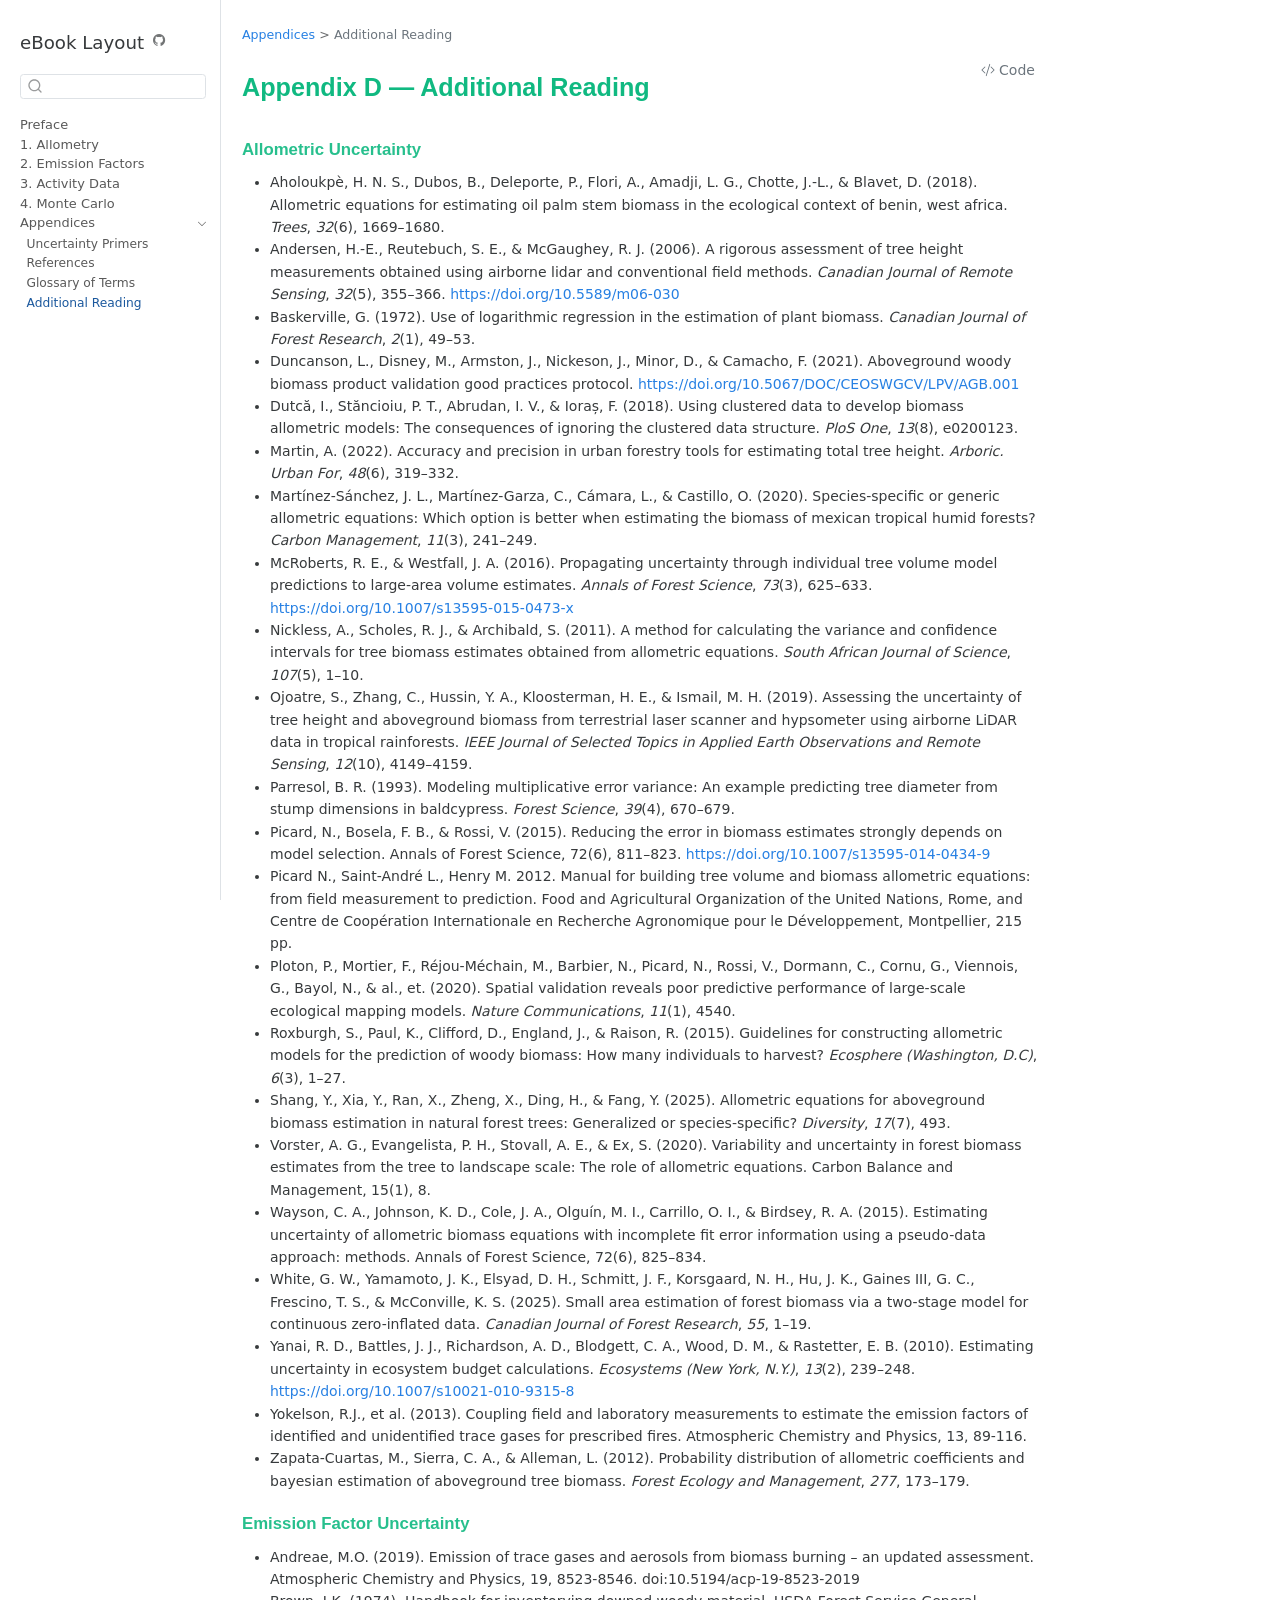
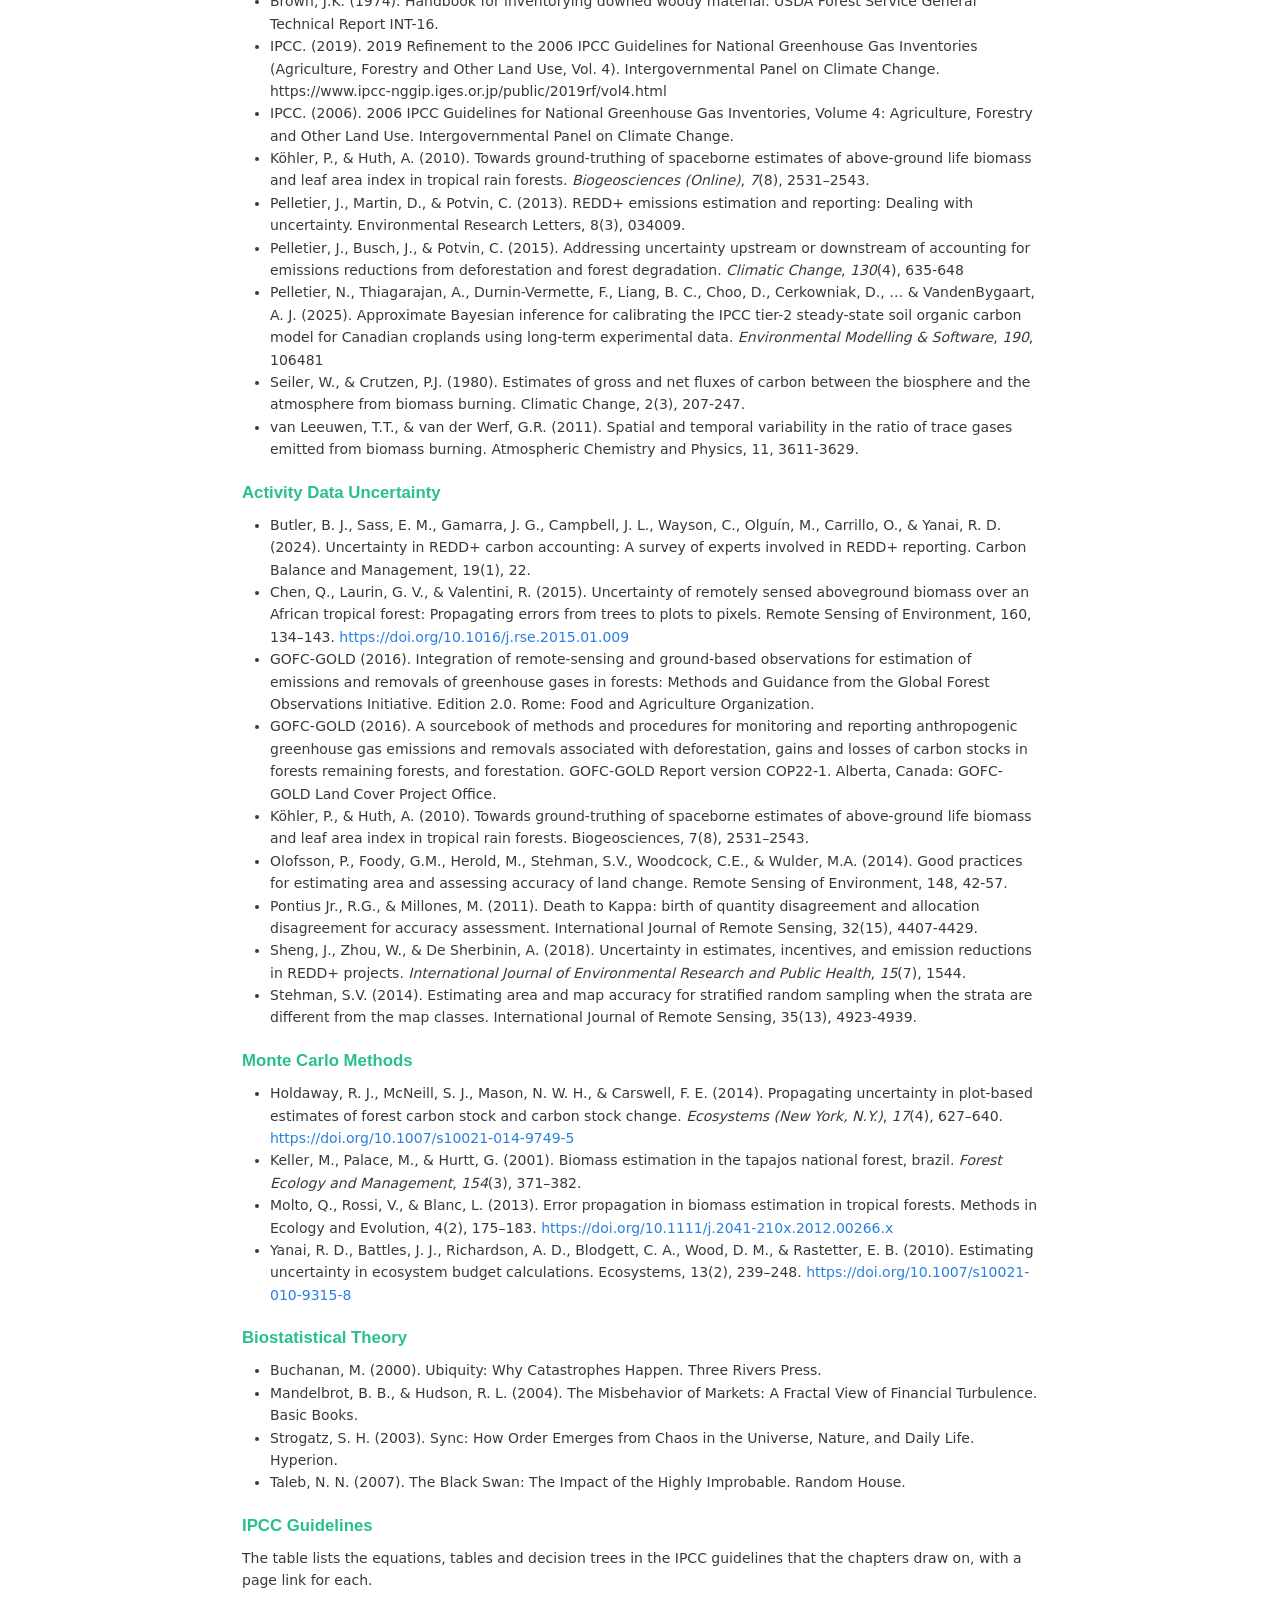
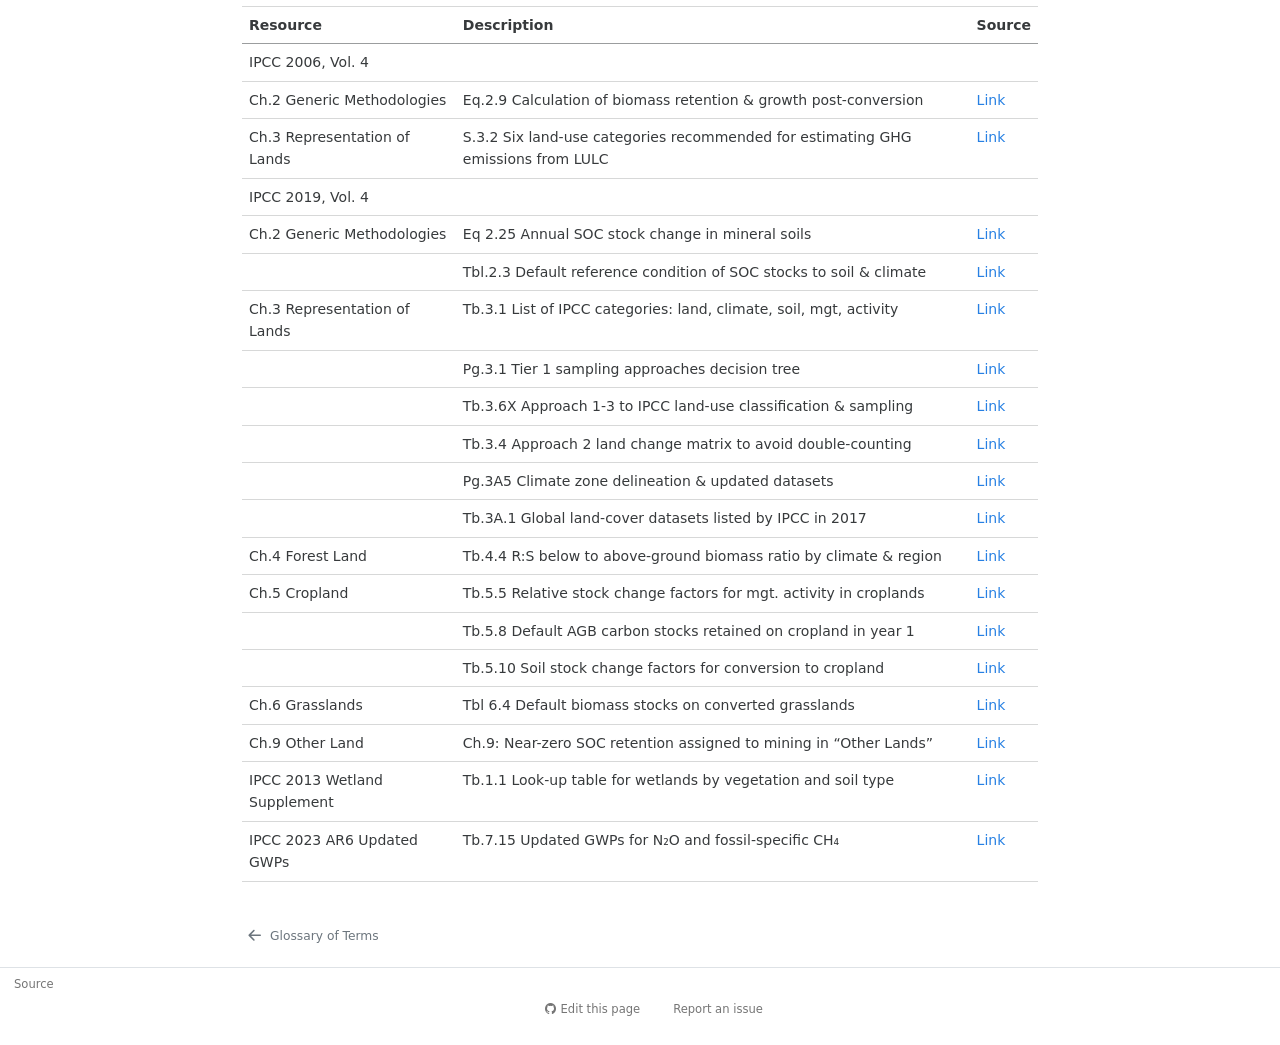
<file: AA-Appendix/additional-reading.html>
<!DOCTYPE html>
<html xmlns="http://www.w3.org/1999/xhtml" lang="en" xml:lang="en"><head>

<meta charset="utf-8">
<meta name="generator" content="quarto-1.7.33">

<meta name="viewport" content="width=device-width, initial-scale=1.0, user-scalable=yes">


<title>Appendix D — Additional Reading – REDD+ Uncertainty Training</title>
<style>
code{white-space: pre-wrap;}
span.smallcaps{font-variant: small-caps;}
div.columns{display: flex; gap: min(4vw, 1.5em);}
div.column{flex: auto; overflow-x: auto;}
div.hanging-indent{margin-left: 1.5em; text-indent: -1.5em;}
ul.task-list{list-style: none;}
ul.task-list li input[type="checkbox"] {
  width: 0.8em;
  margin: 0 0.8em 0.2em -1em; /* quarto-specific, see https://github.com/quarto-dev/quarto-cli/issues/4556 */ 
  vertical-align: middle;
}
/* CSS for syntax highlighting */
html { -webkit-text-size-adjust: 100%; }
pre > code.sourceCode { white-space: pre; position: relative; }
pre > code.sourceCode > span { display: inline-block; line-height: 1.25; }
pre > code.sourceCode > span:empty { height: 1.2em; }
.sourceCode { overflow: visible; }
code.sourceCode > span { color: inherit; text-decoration: inherit; }
div.sourceCode { margin: 1em 0; }
pre.sourceCode { margin: 0; }
@media screen {
div.sourceCode { overflow: auto; }
}
@media print {
pre > code.sourceCode { white-space: pre-wrap; }
pre > code.sourceCode > span { text-indent: -5em; padding-left: 5em; }
}
pre.numberSource code
  { counter-reset: source-line 0; }
pre.numberSource code > span
  { position: relative; left: -4em; counter-increment: source-line; }
pre.numberSource code > span > a:first-child::before
  { content: counter(source-line);
    position: relative; left: -1em; text-align: right; vertical-align: baseline;
    border: none; display: inline-block;
    -webkit-touch-callout: none; -webkit-user-select: none;
    -khtml-user-select: none; -moz-user-select: none;
    -ms-user-select: none; user-select: none;
    padding: 0 4px; width: 4em;
  }
pre.numberSource { margin-left: 3em;  padding-left: 4px; }
div.sourceCode
  {   }
@media screen {
pre > code.sourceCode > span > a:first-child::before { text-decoration: underline; }
}
</style>


<script src="../site_libs/quarto-nav/quarto-nav.js"></script>
<script src="../site_libs/quarto-nav/headroom.min.js"></script>
<script src="../site_libs/clipboard/clipboard.min.js"></script>
<script src="../site_libs/quarto-search/autocomplete.umd.js"></script>
<script src="../site_libs/quarto-search/fuse.min.js"></script>
<script src="../site_libs/quarto-search/quarto-search.js"></script>
<meta name="quarto:offset" content="../">
<link href="../AA-Appendix/glossary-terms.html" rel="prev">
<script src="../site_libs/quarto-html/quarto.js" type="module"></script>
<script src="../site_libs/quarto-html/tabsets/tabsets.js" type="module"></script>
<script src="../site_libs/quarto-html/popper.min.js"></script>
<script src="../site_libs/quarto-html/tippy.umd.min.js"></script>
<script src="../site_libs/quarto-html/anchor.min.js"></script>
<link href="../site_libs/quarto-html/tippy.css" rel="stylesheet">
<link href="../site_libs/quarto-html/quarto-syntax-highlighting-ea385d0e468b0dd5ea5bf0780b1290d9.css" rel="stylesheet" id="quarto-text-highlighting-styles">
<script src="../site_libs/bootstrap/bootstrap.min.js"></script>
<link href="../site_libs/bootstrap/bootstrap-icons.css" rel="stylesheet">
<link href="../site_libs/bootstrap/bootstrap-49a404399acb846fa9462a115fe112f4.min.css" rel="stylesheet" append-hash="true" id="quarto-bootstrap" data-mode="light">
<script id="quarto-search-options" type="application/json">{
  "location": "sidebar",
  "copy-button": false,
  "collapse-after": 3,
  "panel-placement": "start",
  "type": "textbox",
  "limit": 50,
  "keyboard-shortcut": [
    "f",
    "/",
    "s"
  ],
  "show-item-context": false,
  "language": {
    "search-no-results-text": "No results",
    "search-matching-documents-text": "matching documents",
    "search-copy-link-title": "Copy link to search",
    "search-hide-matches-text": "Hide additional matches",
    "search-more-match-text": "more match in this document",
    "search-more-matches-text": "more matches in this document",
    "search-clear-button-title": "Clear",
    "search-text-placeholder": "",
    "search-detached-cancel-button-title": "Cancel",
    "search-submit-button-title": "Submit",
    "search-label": "Search"
  }
}</script>


<meta property="og:title" content="Appendix D — Additional Reading – REDD+ Uncertainty Training">
<meta property="og:description" content="">
<meta property="og:site_name" content="REDD+ Uncertainty Training">
</head>

<body class="nav-sidebar docked quarto-light">

<div id="quarto-search-results"></div>
  <header id="quarto-header" class="headroom fixed-top">
  <nav class="quarto-secondary-nav">
    <div class="container-fluid d-flex">
      <button type="button" class="quarto-btn-toggle btn" data-bs-toggle="collapse" role="button" data-bs-target=".quarto-sidebar-collapse-item" aria-controls="quarto-sidebar" aria-expanded="false" aria-label="Toggle sidebar navigation" onclick="if (window.quartoToggleHeadroom) { window.quartoToggleHeadroom(); }">
        <i class="bi bi-layout-text-sidebar-reverse"></i>
      </button>
        <nav class="quarto-page-breadcrumbs" aria-label="breadcrumb"><ol class="breadcrumb"><li class="breadcrumb-item"><a href="../AA-Appendix/primers.html">Appendices</a></li><li class="breadcrumb-item"><a href="../AA-Appendix/additional-reading.html"><span class="chapter-title">Additional Reading</span></a></li></ol></nav>
        <a class="flex-grow-1" role="navigation" data-bs-toggle="collapse" data-bs-target=".quarto-sidebar-collapse-item" aria-controls="quarto-sidebar" aria-expanded="false" aria-label="Toggle sidebar navigation" onclick="if (window.quartoToggleHeadroom) { window.quartoToggleHeadroom(); }">      
        </a>
      <button type="button" class="btn quarto-search-button" aria-label="Search" onclick="window.quartoOpenSearch();">
        <i class="bi bi-search"></i>
      </button>
    </div>
  </nav>
</header>
<!-- content -->
<div id="quarto-content" class="quarto-container page-columns page-rows-contents page-layout-article">
<!-- sidebar -->
  <nav id="quarto-sidebar" class="sidebar collapse collapse-horizontal quarto-sidebar-collapse-item sidebar-navigation docked overflow-auto">
    <div class="pt-lg-2 mt-2 text-left sidebar-header">
    <div class="sidebar-title mb-0 py-0">
      <a href="../">eBook Layout</a> 
        <div class="sidebar-tools-main">
    <a href="https://github.com/training-resource/uncertainty" title="Source Code" class="quarto-navigation-tool px-1" aria-label="Source Code"><i class="bi bi-github"></i></a>
</div>
    </div>
      </div>
        <div class="mt-2 flex-shrink-0 align-items-center">
        <div class="sidebar-search">
        <div id="quarto-search" class="" title="Search"></div>
        </div>
        </div>
    <div class="sidebar-menu-container"> 
    <ul class="list-unstyled mt-1">
        <li class="sidebar-item">
  <div class="sidebar-item-container"> 
  <a href="../index.html" class="sidebar-item-text sidebar-link">
 <span class="menu-text">Preface</span></a>
  </div>
</li>
        <li class="sidebar-item">
  <div class="sidebar-item-container"> 
  <a href="../01-allometry/index.html" class="sidebar-item-text sidebar-link"><span class="chapter-title">1. Allometry</span></a>
  </div>
</li>
        <li class="sidebar-item">
  <div class="sidebar-item-container"> 
  <a href="../02-emission-factors/index.html" class="sidebar-item-text sidebar-link"><span class="chapter-title">2. Emission Factors</span></a>
  </div>
</li>
        <li class="sidebar-item">
  <div class="sidebar-item-container"> 
  <a href="../03-activity-data/index.html" class="sidebar-item-text sidebar-link"><span class="chapter-title">3. Activity Data</span></a>
  </div>
</li>
        <li class="sidebar-item">
  <div class="sidebar-item-container"> 
  <a href="../04-monte-carlo/index.html" class="sidebar-item-text sidebar-link"><span class="chapter-title">4. Monte Carlo</span></a>
  </div>
</li>
        <li class="sidebar-item sidebar-item-section">
      <div class="sidebar-item-container"> 
            <a class="sidebar-item-text sidebar-link text-start" data-bs-toggle="collapse" data-bs-target="#quarto-sidebar-section-1" role="navigation" aria-expanded="true">
 <span class="menu-text">Appendices</span></a>
          <a class="sidebar-item-toggle text-start" data-bs-toggle="collapse" data-bs-target="#quarto-sidebar-section-1" role="navigation" aria-expanded="true" aria-label="Toggle section">
            <i class="bi bi-chevron-right ms-2"></i>
          </a> 
      </div>
      <ul id="quarto-sidebar-section-1" class="collapse list-unstyled sidebar-section depth1 show">  
          <li class="sidebar-item">
  <div class="sidebar-item-container"> 
  <a href="../AA-Appendix/primers.html" class="sidebar-item-text sidebar-link"><span class="chapter-title">Uncertainty Primers</span></a>
  </div>
</li>
          <li class="sidebar-item">
  <div class="sidebar-item-container"> 
  <a href="../references/index.html" class="sidebar-item-text sidebar-link"><span class="chapter-title">References</span></a>
  </div>
</li>
          <li class="sidebar-item">
  <div class="sidebar-item-container"> 
  <a href="../AA-Appendix/glossary-terms.html" class="sidebar-item-text sidebar-link"><span class="chapter-title">Glossary of Terms</span></a>
  </div>
</li>
          <li class="sidebar-item">
  <div class="sidebar-item-container"> 
  <a href="../AA-Appendix/additional-reading.html" class="sidebar-item-text sidebar-link active"><span class="chapter-title">Additional Reading</span></a>
  </div>
</li>
      </ul>
  </li>
    </ul>
    </div>
</nav>
<div id="quarto-sidebar-glass" class="quarto-sidebar-collapse-item" data-bs-toggle="collapse" data-bs-target=".quarto-sidebar-collapse-item"></div>
<!-- margin-sidebar -->
    <div id="quarto-margin-sidebar" class="sidebar margin-sidebar zindex-bottom">
        
    </div>
<!-- main -->
<main class="content" id="quarto-document-content">

<header id="title-block-header" class="quarto-title-block default"><nav class="quarto-page-breadcrumbs quarto-title-breadcrumbs d-none d-lg-block" aria-label="breadcrumb"><ol class="breadcrumb"><li class="breadcrumb-item"><a href="../AA-Appendix/primers.html">Appendices</a></li><li class="breadcrumb-item"><a href="../AA-Appendix/additional-reading.html"><span class="chapter-title">Additional Reading</span></a></li></ol></nav>
<div class="quarto-title">
<div class="quarto-title-block"><div><h1 class="title">Appendix D — Additional Reading</h1><button type="button" class="btn code-tools-button" id="quarto-code-tools-source"><i class="bi"></i> Code</button></div></div>
</div>



<div class="quarto-title-meta">

    
  
    
  </div>
  


</header>


<section id="allometric-uncertainty" class="level4">
<h4 class="anchored" data-anchor-id="allometric-uncertainty">Allometric Uncertainty</h4>
<ul>
<li>Aholoukpè, H. N. S., Dubos, B., Deleporte, P., Flori, A., Amadji, L. G., Chotte, J.-L., &amp; Blavet, D. (2018). Allometric equations for estimating oil palm stem biomass in the ecological context of benin, west africa. <em>Trees</em>, <em>32</em>(6), 1669–1680.</li>
<li>Andersen, H.-E., Reutebuch, S. E., &amp; McGaughey, R. J. (2006). A rigorous assessment of tree height measurements obtained using airborne lidar and conventional field methods. <em>Canadian Journal of Remote Sensing</em>, <em>32</em>(5), 355–366. <a href="https://doi.org/10.5589/m06-030" class="uri">https://doi.org/10.5589/m06-030</a></li>
<li>Baskerville, G. (1972). Use of logarithmic regression in the estimation of plant biomass. <em>Canadian Journal of Forest Research</em>, <em>2</em>(1), 49–53.</li>
<li>Duncanson, L., Disney, M., Armston, J., Nickeson, J., Minor, D., &amp; Camacho, F. (2021). Aboveground woody biomass product validation good practices protocol. <a href="https://doi.org/10.5067/DOC/CEOSWGCV/LPV/AGB.001" class="uri">https://doi.org/10.5067/DOC/CEOSWGCV/LPV/AGB.001</a></li>
<li>Dutcă, I., Stăncioiu, P. T., Abrudan, I. V., &amp; Ioraș, F. (2018). Using clustered data to develop biomass allometric models: The consequences of ignoring the clustered data structure. <em>PloS One</em>, <em>13</em>(8), e0200123.</li>
<li>Martin, A. (2022). Accuracy and precision in urban forestry tools for estimating total tree height. <em>Arboric. Urban For</em>, <em>48</em>(6), 319–332.</li>
<li>Martı́nez-Sánchez, J. L., Martı́nez-Garza, C., Cámara, L., &amp; Castillo, O. (2020). Species-specific or generic allometric equations: Which option is better when estimating the biomass of mexican tropical humid forests? <em>Carbon Management</em>, <em>11</em>(3), 241–249.</li>
<li>McRoberts, R. E., &amp; Westfall, J. A. (2016). Propagating uncertainty through individual tree volume model predictions to large-area volume estimates. <em>Annals of Forest Science</em>, <em>73</em>(3), 625–633. <a href="https://doi.org/10.1007/s13595-015-0473-x" class="uri">https://doi.org/10.1007/s13595-015-0473-x</a></li>
<li>Nickless, A., Scholes, R. J., &amp; Archibald, S. (2011). A method for calculating the variance and confidence intervals for tree biomass estimates obtained from allometric equations. <em>South African Journal of Science</em>, <em>107</em>(5), 1–10.</li>
<li>Ojoatre, S., Zhang, C., Hussin, Y. A., Kloosterman, H. E., &amp; Ismail, M. H. (2019). Assessing the uncertainty of tree height and aboveground biomass from terrestrial laser scanner and hypsometer using airborne LiDAR data in tropical rainforests. <em>IEEE Journal of Selected Topics in Applied Earth Observations and Remote Sensing</em>, <em>12</em>(10), 4149–4159.</li>
<li>Parresol, B. R. (1993). Modeling multiplicative error variance: An example predicting tree diameter from stump dimensions in baldcypress. <em>Forest Science</em>, <em>39</em>(4), 670–679.</li>
<li>Picard, N., Bosela, F. B., &amp; Rossi, V. (2015). Reducing the error in biomass estimates strongly depends on model selection. Annals of Forest Science, 72(6), 811–823. <a href="https://doi.org/10.1007/s13595-014-0434-9" class="uri">https://doi.org/10.1007/s13595-014-0434-9</a></li>
<li>Picard N., Saint-André L., Henry M. 2012. Manual for building tree volume and biomass allometric equations: from field measurement to prediction. Food and Agricultural Organization of the United Nations, Rome, and Centre de Coopération Internationale en Recherche Agronomique pour le Développement, Montpellier, 215 pp.</li>
<li>Ploton, P., Mortier, F., Réjou-Méchain, M., Barbier, N., Picard, N., Rossi, V., Dormann, C., Cornu, G., Viennois, G., Bayol, N., &amp; al., et. (2020). Spatial validation reveals poor predictive performance of large-scale ecological mapping models. <em>Nature Communications</em>, <em>11</em>(1), 4540.</li>
<li>Roxburgh, S., Paul, K., Clifford, D., England, J., &amp; Raison, R. (2015). Guidelines for constructing allometric models for the prediction of woody biomass: How many individuals to harvest? <em>Ecosphere (Washington, D.C)</em>, <em>6</em>(3), 1–27.</li>
<li>Shang, Y., Xia, Y., Ran, X., Zheng, X., Ding, H., &amp; Fang, Y. (2025). Allometric equations for aboveground biomass estimation in natural forest trees: Generalized or species-specific? <em>Diversity</em>, <em>17</em>(7), 493.</li>
<li>Vorster, A. G., Evangelista, P. H., Stovall, A. E., &amp; Ex, S. (2020). Variability and uncertainty in forest biomass estimates from the tree to landscape scale: The role of allometric equations. Carbon Balance and Management, 15(1), 8.</li>
<li>Wayson, C. A., Johnson, K. D., Cole, J. A., Olguín, M. I., Carrillo, O. I., &amp; Birdsey, R. A. (2015). Estimating uncertainty of allometric biomass equations with incomplete fit error information using a pseudo-data approach: methods. Annals of Forest Science, 72(6), 825–834.</li>
<li>White, G. W., Yamamoto, J. K., Elsyad, D. H., Schmitt, J. F., Korsgaard, N. H., Hu, J. K., Gaines III, G. C., Frescino, T. S., &amp; McConville, K. S. (2025). Small area estimation of forest biomass via a two-stage model for continuous zero-inflated data. <em>Canadian Journal of Forest Research</em>, <em>55</em>, 1–19.</li>
<li>Yanai, R. D., Battles, J. J., Richardson, A. D., Blodgett, C. A., Wood, D. M., &amp; Rastetter, E. B. (2010). Estimating uncertainty in ecosystem budget calculations. <em>Ecosystems (New York, N.Y.)</em>, <em>13</em>(2), 239–248. <a href="https://doi.org/10.1007/s10021-010-9315-8" class="uri">https://doi.org/10.1007/s10021-010-9315-8</a></li>
<li>Yokelson, R.J., et al.&nbsp;(2013). Coupling field and laboratory measurements to estimate the emission factors of identified and unidentified trace gases for prescribed fires. Atmospheric Chemistry and Physics, 13, 89-116.</li>
<li>Zapata-Cuartas, M., Sierra, C. A., &amp; Alleman, L. (2012). Probability distribution of allometric coefficients and bayesian estimation of aboveground tree biomass. <em>Forest Ecology and Management</em>, <em>277</em>, 173–179.</li>
</ul>
</section>
<section id="emission-factor-uncertainty" class="level4">
<h4 class="anchored" data-anchor-id="emission-factor-uncertainty">Emission Factor Uncertainty</h4>
<ul>
<li>Andreae, M.O. (2019). Emission of trace gases and aerosols from biomass burning – an updated assessment. Atmospheric Chemistry and Physics, 19, 8523-8546. doi:10.5194/acp-19-8523-2019</li>
<li>Brown, J.K. (1974). Handbook for inventorying downed woody material. USDA Forest Service General Technical Report INT-16.</li>
<li>IPCC. (2019). 2019 Refinement to the 2006 IPCC Guidelines for National Greenhouse Gas Inventories (Agriculture, Forestry and Other Land Use, Vol. 4). Intergovernmental Panel on Climate Change. https://www.ipcc-nggip.iges.or.jp/public/2019rf/vol4.html</li>
<li>IPCC. (2006). 2006 IPCC Guidelines for National Greenhouse Gas Inventories, Volume 4: Agriculture, Forestry and Other Land Use. Intergovernmental Panel on Climate Change.</li>
<li>Köhler, P., &amp; Huth, A. (2010). Towards ground-truthing of spaceborne estimates of above-ground life biomass and leaf area index in tropical rain forests. <em>Biogeosciences (Online)</em>, <em>7</em>(8), 2531–2543.</li>
<li>Pelletier, J., Martin, D., &amp; Potvin, C. (2013). REDD+ emissions estimation and reporting: Dealing with uncertainty. Environmental Research Letters, 8(3), 034009.</li>
<li>Pelletier, J., Busch, J., &amp; Potvin, C. (2015). Addressing uncertainty upstream or downstream of accounting for emissions reductions from deforestation and forest degradation. <em>Climatic Change</em>, <em>130</em>(4), 635-648</li>
<li>Pelletier, N., Thiagarajan, A., Durnin-Vermette, F., Liang, B. C., Choo, D., Cerkowniak, D., … &amp; VandenBygaart, A. J. (2025). Approximate Bayesian inference for calibrating the IPCC tier-2 steady-state soil organic carbon model for Canadian croplands using long-term experimental data. <em>Environmental Modelling &amp; Software</em>, <em>190</em>, 106481</li>
<li>Seiler, W., &amp; Crutzen, P.J. (1980). Estimates of gross and net fluxes of carbon between the biosphere and the atmosphere from biomass burning. Climatic Change, 2(3), 207-247.</li>
<li>van Leeuwen, T.T., &amp; van der Werf, G.R. (2011). Spatial and temporal variability in the ratio of trace gases emitted from biomass burning. Atmospheric Chemistry and Physics, 11, 3611-3629.</li>
</ul>
</section>
<section id="activity-data-uncertainty" class="level4">
<h4 class="anchored" data-anchor-id="activity-data-uncertainty">Activity Data Uncertainty</h4>
<ul>
<li>Butler, B. J., Sass, E. M., Gamarra, J. G., Campbell, J. L., Wayson, C., Olguín, M., Carrillo, O., &amp; Yanai, R. D. (2024). Uncertainty in REDD+ carbon accounting: A survey of experts involved in REDD+ reporting. Carbon Balance and Management, 19(1), 22.</li>
<li>Chen, Q., Laurin, G. V., &amp; Valentini, R. (2015). Uncertainty of remotely sensed aboveground biomass over an African tropical forest: Propagating errors from trees to plots to pixels. Remote Sensing of Environment, 160, 134–143. <a href="https://doi.org/10.1016/j.rse.2015.01.009" class="uri">https://doi.org/10.1016/j.rse.2015.01.009</a></li>
<li>GOFC-GOLD (2016). Integration of remote-sensing and ground-based observations for estimation of emissions and removals of greenhouse gases in forests: Methods and Guidance from the Global Forest Observations Initiative. Edition 2.0. Rome: Food and Agriculture Organization.</li>
<li>GOFC-GOLD (2016). A sourcebook of methods and procedures for monitoring and reporting anthropogenic greenhouse gas emissions and removals associated with deforestation, gains and losses of carbon stocks in forests remaining forests, and forestation. GOFC-GOLD Report version COP22-1. Alberta, Canada: GOFC-GOLD Land Cover Project Office.</li>
<li>Köhler, P., &amp; Huth, A. (2010). Towards ground-truthing of spaceborne estimates of above-ground life biomass and leaf area index in tropical rain forests. Biogeosciences, 7(8), 2531–2543.</li>
<li>Olofsson, P., Foody, G.M., Herold, M., Stehman, S.V., Woodcock, C.E., &amp; Wulder, M.A.&nbsp;(2014). Good practices for estimating area and assessing accuracy of land change. Remote Sensing of Environment, 148, 42-57.</li>
<li>Pontius Jr., R.G., &amp; Millones, M. (2011). Death to Kappa: birth of quantity disagreement and allocation disagreement for accuracy assessment. International Journal of Remote Sensing, 32(15), 4407-4429.</li>
<li>Sheng, J., Zhou, W., &amp; De Sherbinin, A. (2018). Uncertainty in estimates, incentives, and emission reductions in REDD+ projects. <em>International Journal of Environmental Research and Public Health</em>, <em>15</em>(7), 1544.</li>
<li>Stehman, S.V. (2014). Estimating area and map accuracy for stratified random sampling when the strata are different from the map classes. International Journal of Remote Sensing, 35(13), 4923-4939.</li>
</ul>
</section>
<section id="monte-carlo-methods" class="level4">
<h4 class="anchored" data-anchor-id="monte-carlo-methods">Monte Carlo Methods</h4>
<ul>
<li>Holdaway, R. J., McNeill, S. J., Mason, N. W. H., &amp; Carswell, F. E. (2014). Propagating uncertainty in plot-based estimates of forest carbon stock and carbon stock change. <em>Ecosystems (New York, N.Y.)</em>, <em>17</em>(4), 627–640. <a href="https://doi.org/10.1007/s10021-014-9749-5" class="uri">https://doi.org/10.1007/s10021-014-9749-5</a></li>
<li>Keller, M., Palace, M., &amp; Hurtt, G. (2001). Biomass estimation in the tapajos national forest, brazil. <em>Forest Ecology and Management</em>, <em>154</em>(3), 371–382.</li>
<li>Molto, Q., Rossi, V., &amp; Blanc, L. (2013). Error propagation in biomass estimation in tropical forests. Methods in Ecology and Evolution, 4(2), 175–183. <a href="https://doi.org/10.1111/j.2041-210x.2012.00266.x" class="uri">https://doi.org/10.1111/j.2041-210x.2012.00266.x</a></li>
<li>Yanai, R. D., Battles, J. J., Richardson, A. D., Blodgett, C. A., Wood, D. M., &amp; Rastetter, E. B. (2010). Estimating uncertainty in ecosystem budget calculations. Ecosystems, 13(2), 239–248. <a href="https://doi.org/10.1007/s10021-010-9315-8" class="uri">https://doi.org/10.1007/s10021-010-9315-8</a></li>
</ul>
</section>
<section id="biostatistical-theory" class="level4">
<h4 class="anchored" data-anchor-id="biostatistical-theory">Biostatistical Theory</h4>
<ul>
<li>Buchanan, M. (2000). Ubiquity: Why Catastrophes Happen. Three Rivers Press.</li>
<li>Mandelbrot, B. B., &amp; Hudson, R. L. (2004). The Misbehavior of Markets: A Fractal View of Financial Turbulence. Basic Books.</li>
<li>Strogatz, S. H. (2003). Sync: How Order Emerges from Chaos in the Universe, Nature, and Daily Life. Hyperion.</li>
<li>Taleb, N. N. (2007). The Black Swan: The Impact of the Highly Improbable. Random House.</li>
</ul>
</section>
<section id="ipcc-guidelines" class="level4">
<h4 class="anchored" data-anchor-id="ipcc-guidelines">IPCC Guidelines</h4>
<p>The table lists the equations, tables and decision trees in the IPCC guidelines that the chapters draw on, with a page link for each.</p>
<table class="caption-top table">
<thead>
<tr class="header">
<th>Resource</th>
<th>Description</th>
<th>Source</th>
</tr>
</thead>
<tbody>
<tr class="odd">
<td>IPCC 2006, Vol. 4</td>
<td></td>
<td></td>
</tr>
<tr class="even">
<td>Ch.2 Generic Methodologies</td>
<td>Eq.2.9 Calculation of biomass retention &amp; growth post-conversion</td>
<td><a href="https://www.ipcc-nggip.iges.or.jp/public/2006gl/pdf/4_Volume4/V4_02_Ch2_Generic.pdf#page=15">Link</a></td>
</tr>
<tr class="odd">
<td>Ch.3 Representation of Lands</td>
<td>S.3.2 Six land-use categories recommended for estimating GHG emissions from LULC</td>
<td><a href="https://www.ipcc-nggip.iges.or.jp/public/2006gl/pdf/4_Volume4/V4_03_Ch3_Representation.pdf#page=6.9">Link</a></td>
</tr>
<tr class="even">
<td>IPCC 2019, Vol. 4</td>
<td></td>
<td></td>
</tr>
<tr class="odd">
<td>Ch.2 Generic Methodologies</td>
<td>Eq 2.25 Annual SOC stock change in mineral soils</td>
<td><a href="https://www.ipcc-nggip.iges.or.jp/public/2019rf/pdf/4_Volume4/19R_V4_Ch02_Generic%20Methods.pdf#page=33">Link</a></td>
</tr>
<tr class="even">
<td></td>
<td>Tbl.2.3 Default reference condition of SOC stocks to soil &amp; climate</td>
<td><a href="https://www.ipcc-nggip.iges.or.jp/public/2019rf/pdf/4_Volume4/19R_V4_Ch02_Generic%20Methods.pdf#page=35">Link</a></td>
</tr>
<tr class="odd">
<td>Ch.3 Representation of Lands</td>
<td>Tb.3.1 List of IPCC categories: land, climate, soil, mgt, activity</td>
<td><a href="https://www.ipcc-nggip.iges.or.jp/public/2019rf/pdf/4_Volume4/19R_V4_Ch03_Land%20Representation.pdf#page=11">Link</a></td>
</tr>
<tr class="even">
<td></td>
<td>Pg.3.1 Tier 1 sampling approaches decision tree</td>
<td><a href="https://www.ipcc-nggip.iges.or.jp/public/2019rf/pdf/4_Volume4/19R_V4_Ch03_Land%20Representation.pdf#page=21">Link</a></td>
</tr>
<tr class="odd">
<td></td>
<td>Tb.3.6X Approach 1-3 to IPCC land-use classification &amp; sampling</td>
<td><a href="https://www.ipcc-nggip.iges.or.jp/public/2019rf/pdf/4_Volume4/19R_V4_Ch03_Land%20Representation.pdf#page=20">Link</a></td>
</tr>
<tr class="even">
<td></td>
<td>Tb.3.4 Approach 2 land change matrix to avoid double-counting</td>
<td><a href="https://www.ipcc-nggip.iges.or.jp/public/2019rf/pdf/4_Volume4/19R_V4_Ch03_Land%20Representation.pdf#page=17">Link</a></td>
</tr>
<tr class="odd">
<td></td>
<td>Pg.3A5 Climate zone delineation &amp; updated datasets</td>
<td><a href="https://www.ipcc-nggip.iges.or.jp/public/2019rf/pdf/4_Volume4/19R_V4_Ch03_Land%20Representation.pdf#page=47">Link</a></td>
</tr>
<tr class="even">
<td></td>
<td>Tb.3A.1 Global land-cover datasets listed by IPCC in 2017</td>
<td><a href="https://www.ipcc-nggip.iges.or.jp/public/2019rf/pdf/4_Volume4/19R_V4_Ch03_Land%20Representation.pdf#page=35">Link</a></td>
</tr>
<tr class="odd">
<td>Ch.4 Forest Land</td>
<td>Tb.4.4 R:S below to above-ground biomass ratio by climate &amp; region</td>
<td><a href="https://www.ipcc-nggip.iges.or.jp/public/2019rf/pdf/4_Volume4/19R_V4_Ch04_Forest%20Land.pdf#page=18">Link</a></td>
</tr>
<tr class="even">
<td>Ch.5 Cropland</td>
<td>Tb.5.5 Relative stock change factors for mgt. activity in croplands</td>
<td><a href="https://www.ipcc-nggip.iges.or.jp/public/2019rf/pdf/4_Volume4/19R_V4_Ch05_Cropland.pdf#page=27">Link</a></td>
</tr>
<tr class="odd">
<td></td>
<td>Tb.5.8 Default AGB carbon stocks retained on cropland in year 1</td>
<td><a href="https://www.ipcc-nggip.iges.or.jp/public/2019rf/pdf/4_Volume4/19R_V4_Ch05_Cropland.pdf#page=41.9">Link</a></td>
</tr>
<tr class="even">
<td></td>
<td>Tb.5.10 Soil stock change factors for conversion to cropland</td>
<td><a href="https://www.ipcc-nggip.iges.or.jp/public/2019rf/pdf/4_Volume4/19R_V4_Ch05_Cropland.pdf#page=45">Link</a></td>
</tr>
<tr class="odd">
<td>Ch.6 Grasslands</td>
<td>Tbl 6.4 Default biomass stocks on converted grasslands</td>
<td><a href="https://www.ipcc-nggip.iges.or.jp/public/2006gl/pdf/4_Volume4/V4_06_Ch6_Grassland.pdf#page=27">Link</a></td>
</tr>
<tr class="even">
<td>Ch.9 Other Land</td>
<td>Ch.9: Near-zero SOC retention assigned to mining in “Other Lands”</td>
<td><a href="https://www.ipcc-nggip.iges.or.jp/public/2006gl/pdf/4_Volume4/V4_09_Ch9_Other_Land.pdf#page=7">Link</a></td>
</tr>
<tr class="odd">
<td>IPCC 2013 Wetland Supplement</td>
<td>Tb.1.1 Look-up table for wetlands by vegetation and soil type</td>
<td><a href="https://www.ipcc.ch/site/assets/uploads/2018/03/Wetlands_Supplement_Entire_Report.pdf#page=30">Link</a></td>
</tr>
<tr class="even">
<td>IPCC 2023 AR6 Updated GWPs</td>
<td>Tb.7.15 Updated GWPs for N₂O and fossil-specific CH₄</td>
<td><a href="https://www.ipcc.ch/report/ar6/wg1/downloads/report/IPCC_AR6_WGI_Chapter07.pdf#page=95">Link</a></td>
</tr>
</tbody>
</table>


<!-- -->

</section>

</main> <!-- /main -->
<script id="quarto-html-after-body" type="application/javascript">
  window.document.addEventListener("DOMContentLoaded", function (event) {
    const icon = "";
    const anchorJS = new window.AnchorJS();
    anchorJS.options = {
      placement: 'right',
      icon: icon
    };
    anchorJS.add('.anchored');
    const isCodeAnnotation = (el) => {
      for (const clz of el.classList) {
        if (clz.startsWith('code-annotation-')) {                     
          return true;
        }
      }
      return false;
    }
    const onCopySuccess = function(e) {
      // button target
      const button = e.trigger;
      // don't keep focus
      button.blur();
      // flash "checked"
      button.classList.add('code-copy-button-checked');
      var currentTitle = button.getAttribute("title");
      button.setAttribute("title", "Copied!");
      let tooltip;
      if (window.bootstrap) {
        button.setAttribute("data-bs-toggle", "tooltip");
        button.setAttribute("data-bs-placement", "left");
        button.setAttribute("data-bs-title", "Copied!");
        tooltip = new bootstrap.Tooltip(button, 
          { trigger: "manual", 
            customClass: "code-copy-button-tooltip",
            offset: [0, -8]});
        tooltip.show();    
      }
      setTimeout(function() {
        if (tooltip) {
          tooltip.hide();
          button.removeAttribute("data-bs-title");
          button.removeAttribute("data-bs-toggle");
          button.removeAttribute("data-bs-placement");
        }
        button.setAttribute("title", currentTitle);
        button.classList.remove('code-copy-button-checked');
      }, 1000);
      // clear code selection
      e.clearSelection();
    }
    const getTextToCopy = function(trigger) {
        const codeEl = trigger.previousElementSibling.cloneNode(true);
        for (const childEl of codeEl.children) {
          if (isCodeAnnotation(childEl)) {
            childEl.remove();
          }
        }
        return codeEl.innerText;
    }
    const clipboard = new window.ClipboardJS('.code-copy-button:not([data-in-quarto-modal])', {
      text: getTextToCopy
    });
    clipboard.on('success', onCopySuccess);
    if (window.document.getElementById('quarto-embedded-source-code-modal')) {
      const clipboardModal = new window.ClipboardJS('.code-copy-button[data-in-quarto-modal]', {
        text: getTextToCopy,
        container: window.document.getElementById('quarto-embedded-source-code-modal')
      });
      clipboardModal.on('success', onCopySuccess);
    }
    const viewSource = window.document.getElementById('quarto-view-source') ||
                       window.document.getElementById('quarto-code-tools-source');
    if (viewSource) {
      const sourceUrl = viewSource.getAttribute("data-quarto-source-url");
      viewSource.addEventListener("click", function(e) {
        if (sourceUrl) {
          // rstudio viewer pane
          if (/\bcapabilities=\b/.test(window.location)) {
            window.open(sourceUrl);
          } else {
            window.location.href = sourceUrl;
          }
        } else {
          const modal = new bootstrap.Modal(document.getElementById('quarto-embedded-source-code-modal'));
          modal.show();
        }
        return false;
      });
    }
    function toggleCodeHandler(show) {
      return function(e) {
        const detailsSrc = window.document.querySelectorAll(".cell > details > .sourceCode");
        for (let i=0; i<detailsSrc.length; i++) {
          const details = detailsSrc[i].parentElement;
          if (show) {
            details.open = true;
          } else {
            details.removeAttribute("open");
          }
        }
        const cellCodeDivs = window.document.querySelectorAll(".cell > .sourceCode");
        const fromCls = show ? "hidden" : "unhidden";
        const toCls = show ? "unhidden" : "hidden";
        for (let i=0; i<cellCodeDivs.length; i++) {
          const codeDiv = cellCodeDivs[i];
          if (codeDiv.classList.contains(fromCls)) {
            codeDiv.classList.remove(fromCls);
            codeDiv.classList.add(toCls);
          } 
        }
        return false;
      }
    }
    const hideAllCode = window.document.getElementById("quarto-hide-all-code");
    if (hideAllCode) {
      hideAllCode.addEventListener("click", toggleCodeHandler(false));
    }
    const showAllCode = window.document.getElementById("quarto-show-all-code");
    if (showAllCode) {
      showAllCode.addEventListener("click", toggleCodeHandler(true));
    }
      var localhostRegex = new RegExp(/^(?:http|https):\/\/localhost\:?[0-9]*\//);
      var mailtoRegex = new RegExp(/^mailto:/);
        var filterRegex = new RegExp('/' + window.location.host + '/');
      var isInternal = (href) => {
          return filterRegex.test(href) || localhostRegex.test(href) || mailtoRegex.test(href);
      }
      // Inspect non-navigation links and adorn them if external
     var links = window.document.querySelectorAll('a[href]:not(.nav-link):not(.navbar-brand):not(.toc-action):not(.sidebar-link):not(.sidebar-item-toggle):not(.pagination-link):not(.no-external):not([aria-hidden]):not(.dropdown-item):not(.quarto-navigation-tool):not(.about-link)');
      for (var i=0; i<links.length; i++) {
        const link = links[i];
        if (!isInternal(link.href)) {
          // undo the damage that might have been done by quarto-nav.js in the case of
          // links that we want to consider external
          if (link.dataset.originalHref !== undefined) {
            link.href = link.dataset.originalHref;
          }
        }
      }
    function tippyHover(el, contentFn, onTriggerFn, onUntriggerFn) {
      const config = {
        allowHTML: true,
        maxWidth: 500,
        delay: 100,
        arrow: false,
        appendTo: function(el) {
            return el.parentElement;
        },
        interactive: true,
        interactiveBorder: 10,
        theme: 'quarto',
        placement: 'bottom-start',
      };
      if (contentFn) {
        config.content = contentFn;
      }
      if (onTriggerFn) {
        config.onTrigger = onTriggerFn;
      }
      if (onUntriggerFn) {
        config.onUntrigger = onUntriggerFn;
      }
      window.tippy(el, config); 
    }
    const noterefs = window.document.querySelectorAll('a[role="doc-noteref"]');
    for (var i=0; i<noterefs.length; i++) {
      const ref = noterefs[i];
      tippyHover(ref, function() {
        // use id or data attribute instead here
        let href = ref.getAttribute('data-footnote-href') || ref.getAttribute('href');
        try { href = new URL(href).hash; } catch {}
        const id = href.replace(/^#\/?/, "");
        const note = window.document.getElementById(id);
        if (note) {
          return note.innerHTML;
        } else {
          return "";
        }
      });
    }
    const xrefs = window.document.querySelectorAll('a.quarto-xref');
    const processXRef = (id, note) => {
      // Strip column container classes
      const stripColumnClz = (el) => {
        el.classList.remove("page-full", "page-columns");
        if (el.children) {
          for (const child of el.children) {
            stripColumnClz(child);
          }
        }
      }
      stripColumnClz(note)
      if (id === null || id.startsWith('sec-')) {
        // Special case sections, only their first couple elements
        const container = document.createElement("div");
        if (note.children && note.children.length > 2) {
          container.appendChild(note.children[0].cloneNode(true));
          for (let i = 1; i < note.children.length; i++) {
            const child = note.children[i];
            if (child.tagName === "P" && child.innerText === "") {
              continue;
            } else {
              container.appendChild(child.cloneNode(true));
              break;
            }
          }
          if (window.Quarto?.typesetMath) {
            window.Quarto.typesetMath(container);
          }
          return container.innerHTML
        } else {
          if (window.Quarto?.typesetMath) {
            window.Quarto.typesetMath(note);
          }
          return note.innerHTML;
        }
      } else {
        // Remove any anchor links if they are present
        const anchorLink = note.querySelector('a.anchorjs-link');
        if (anchorLink) {
          anchorLink.remove();
        }
        if (window.Quarto?.typesetMath) {
          window.Quarto.typesetMath(note);
        }
        if (note.classList.contains("callout")) {
          return note.outerHTML;
        } else {
          return note.innerHTML;
        }
      }
    }
    for (var i=0; i<xrefs.length; i++) {
      const xref = xrefs[i];
      tippyHover(xref, undefined, function(instance) {
        instance.disable();
        let url = xref.getAttribute('href');
        let hash = undefined; 
        if (url.startsWith('#')) {
          hash = url;
        } else {
          try { hash = new URL(url).hash; } catch {}
        }
        if (hash) {
          const id = hash.replace(/^#\/?/, "");
          const note = window.document.getElementById(id);
          if (note !== null) {
            try {
              const html = processXRef(id, note.cloneNode(true));
              instance.setContent(html);
            } finally {
              instance.enable();
              instance.show();
            }
          } else {
            // See if we can fetch this
            fetch(url.split('#')[0])
            .then(res => res.text())
            .then(html => {
              const parser = new DOMParser();
              const htmlDoc = parser.parseFromString(html, "text/html");
              const note = htmlDoc.getElementById(id);
              if (note !== null) {
                const html = processXRef(id, note);
                instance.setContent(html);
              } 
            }).finally(() => {
              instance.enable();
              instance.show();
            });
          }
        } else {
          // See if we can fetch a full url (with no hash to target)
          // This is a special case and we should probably do some content thinning / targeting
          fetch(url)
          .then(res => res.text())
          .then(html => {
            const parser = new DOMParser();
            const htmlDoc = parser.parseFromString(html, "text/html");
            const note = htmlDoc.querySelector('main.content');
            if (note !== null) {
              // This should only happen for chapter cross references
              // (since there is no id in the URL)
              // remove the first header
              if (note.children.length > 0 && note.children[0].tagName === "HEADER") {
                note.children[0].remove();
              }
              const html = processXRef(null, note);
              instance.setContent(html);
            } 
          }).finally(() => {
            instance.enable();
            instance.show();
          });
        }
      }, function(instance) {
      });
    }
        let selectedAnnoteEl;
        const selectorForAnnotation = ( cell, annotation) => {
          let cellAttr = 'data-code-cell="' + cell + '"';
          let lineAttr = 'data-code-annotation="' +  annotation + '"';
          const selector = 'span[' + cellAttr + '][' + lineAttr + ']';
          return selector;
        }
        const selectCodeLines = (annoteEl) => {
          const doc = window.document;
          const targetCell = annoteEl.getAttribute("data-target-cell");
          const targetAnnotation = annoteEl.getAttribute("data-target-annotation");
          const annoteSpan = window.document.querySelector(selectorForAnnotation(targetCell, targetAnnotation));
          const lines = annoteSpan.getAttribute("data-code-lines").split(",");
          const lineIds = lines.map((line) => {
            return targetCell + "-" + line;
          })
          let top = null;
          let height = null;
          let parent = null;
          if (lineIds.length > 0) {
              //compute the position of the single el (top and bottom and make a div)
              const el = window.document.getElementById(lineIds[0]);
              top = el.offsetTop;
              height = el.offsetHeight;
              parent = el.parentElement.parentElement;
            if (lineIds.length > 1) {
              const lastEl = window.document.getElementById(lineIds[lineIds.length - 1]);
              const bottom = lastEl.offsetTop + lastEl.offsetHeight;
              height = bottom - top;
            }
            if (top !== null && height !== null && parent !== null) {
              // cook up a div (if necessary) and position it 
              let div = window.document.getElementById("code-annotation-line-highlight");
              if (div === null) {
                div = window.document.createElement("div");
                div.setAttribute("id", "code-annotation-line-highlight");
                div.style.position = 'absolute';
                parent.appendChild(div);
              }
              div.style.top = top - 2 + "px";
              div.style.height = height + 4 + "px";
              div.style.left = 0;
              let gutterDiv = window.document.getElementById("code-annotation-line-highlight-gutter");
              if (gutterDiv === null) {
                gutterDiv = window.document.createElement("div");
                gutterDiv.setAttribute("id", "code-annotation-line-highlight-gutter");
                gutterDiv.style.position = 'absolute';
                const codeCell = window.document.getElementById(targetCell);
                const gutter = codeCell.querySelector('.code-annotation-gutter');
                gutter.appendChild(gutterDiv);
              }
              gutterDiv.style.top = top - 2 + "px";
              gutterDiv.style.height = height + 4 + "px";
            }
            selectedAnnoteEl = annoteEl;
          }
        };
        const unselectCodeLines = () => {
          const elementsIds = ["code-annotation-line-highlight", "code-annotation-line-highlight-gutter"];
          elementsIds.forEach((elId) => {
            const div = window.document.getElementById(elId);
            if (div) {
              div.remove();
            }
          });
          selectedAnnoteEl = undefined;
        };
          // Handle positioning of the toggle
      window.addEventListener(
        "resize",
        throttle(() => {
          elRect = undefined;
          if (selectedAnnoteEl) {
            selectCodeLines(selectedAnnoteEl);
          }
        }, 10)
      );
      function throttle(fn, ms) {
      let throttle = false;
      let timer;
        return (...args) => {
          if(!throttle) { // first call gets through
              fn.apply(this, args);
              throttle = true;
          } else { // all the others get throttled
              if(timer) clearTimeout(timer); // cancel #2
              timer = setTimeout(() => {
                fn.apply(this, args);
                timer = throttle = false;
              }, ms);
          }
        };
      }
        // Attach click handler to the DT
        const annoteDls = window.document.querySelectorAll('dt[data-target-cell]');
        for (const annoteDlNode of annoteDls) {
          annoteDlNode.addEventListener('click', (event) => {
            const clickedEl = event.target;
            if (clickedEl !== selectedAnnoteEl) {
              unselectCodeLines();
              const activeEl = window.document.querySelector('dt[data-target-cell].code-annotation-active');
              if (activeEl) {
                activeEl.classList.remove('code-annotation-active');
              }
              selectCodeLines(clickedEl);
              clickedEl.classList.add('code-annotation-active');
            } else {
              // Unselect the line
              unselectCodeLines();
              clickedEl.classList.remove('code-annotation-active');
            }
          });
        }
    const findCites = (el) => {
      const parentEl = el.parentElement;
      if (parentEl) {
        const cites = parentEl.dataset.cites;
        if (cites) {
          return {
            el,
            cites: cites.split(' ')
          };
        } else {
          return findCites(el.parentElement)
        }
      } else {
        return undefined;
      }
    };
    var bibliorefs = window.document.querySelectorAll('a[role="doc-biblioref"]');
    for (var i=0; i<bibliorefs.length; i++) {
      const ref = bibliorefs[i];
      const citeInfo = findCites(ref);
      if (citeInfo) {
        tippyHover(citeInfo.el, function() {
          var popup = window.document.createElement('div');
          citeInfo.cites.forEach(function(cite) {
            var citeDiv = window.document.createElement('div');
            citeDiv.classList.add('hanging-indent');
            citeDiv.classList.add('csl-entry');
            var biblioDiv = window.document.getElementById('ref-' + cite);
            if (biblioDiv) {
              citeDiv.innerHTML = biblioDiv.innerHTML;
            }
            popup.appendChild(citeDiv);
          });
          return popup.innerHTML;
        });
      }
    }
  });
  </script>
<nav class="page-navigation">
  <div class="nav-page nav-page-previous">
      <a href="../AA-Appendix/glossary-terms.html" class="pagination-link" aria-label="Glossary of Terms">
        <i class="bi bi-arrow-left-short"></i> <span class="nav-page-text"><span class="chapter-title">Glossary of Terms</span></span>
      </a>          
  </div>
  <div class="nav-page nav-page-next">
  </div>
</nav><div class="modal fade" id="quarto-embedded-source-code-modal" tabindex="-1" aria-labelledby="quarto-embedded-source-code-modal-label" aria-hidden="true"><div class="modal-dialog modal-dialog-scrollable"><div class="modal-content"><div class="modal-header"><h5 class="modal-title" id="quarto-embedded-source-code-modal-label">Source Code</h5><button class="btn-close" data-bs-dismiss="modal"></button></div><div class="modal-body"><div class="">
<div class="sourceCode" id="cb1" data-shortcodes="false"><pre class="sourceCode markdown code-with-copy"><code class="sourceCode markdown"><span id="cb1-1"><a href="#cb1-1" aria-hidden="true" tabindex="-1"></a><span class="co">---</span></span>
<span id="cb1-2"><a href="#cb1-2" aria-hidden="true" tabindex="-1"></a><span class="an">editor:</span><span class="co"> </span></span>
<span id="cb1-3"><a href="#cb1-3" aria-hidden="true" tabindex="-1"></a><span class="co">  markdown: </span></span>
<span id="cb1-4"><a href="#cb1-4" aria-hidden="true" tabindex="-1"></a><span class="co">    wrap: 100</span></span>
<span id="cb1-5"><a href="#cb1-5" aria-hidden="true" tabindex="-1"></a><span class="co">---</span></span>
<span id="cb1-6"><a href="#cb1-6" aria-hidden="true" tabindex="-1"></a></span>
<span id="cb1-7"><a href="#cb1-7" aria-hidden="true" tabindex="-1"></a><span class="fu">## Additional Reading</span></span>
<span id="cb1-8"><a href="#cb1-8" aria-hidden="true" tabindex="-1"></a></span>
<span id="cb1-9"><a href="#cb1-9" aria-hidden="true" tabindex="-1"></a><span class="fu">#### Allometric Uncertainty</span></span>
<span id="cb1-10"><a href="#cb1-10" aria-hidden="true" tabindex="-1"></a></span>
<span id="cb1-11"><a href="#cb1-11" aria-hidden="true" tabindex="-1"></a><span class="ss">-   </span>Aholoukpè, H. N. S., Dubos, B., Deleporte, P., Flori, A., Amadji, L. G., Chotte, J.-L., &amp;</span>
<span id="cb1-12"><a href="#cb1-12" aria-hidden="true" tabindex="-1"></a>    Blavet, D. (2018). Allometric equations for estimating oil palm stem biomass in the ecological</span>
<span id="cb1-13"><a href="#cb1-13" aria-hidden="true" tabindex="-1"></a>    context of benin, west africa. *Trees*, *32*(6), 1669–1680.</span>
<span id="cb1-14"><a href="#cb1-14" aria-hidden="true" tabindex="-1"></a><span class="ss">-   </span>Andersen, H.-E., Reutebuch, S. E., &amp; McGaughey, R. J. (2006). A rigorous assessment of tree</span>
<span id="cb1-15"><a href="#cb1-15" aria-hidden="true" tabindex="-1"></a>    height measurements obtained using airborne lidar and conventional field methods. *Canadian</span>
<span id="cb1-16"><a href="#cb1-16" aria-hidden="true" tabindex="-1"></a>    Journal of Remote Sensing*, *32*(5), 355–366. <span class="ot">&lt;https://doi.org/10.5589/m06-030&gt;</span></span>
<span id="cb1-17"><a href="#cb1-17" aria-hidden="true" tabindex="-1"></a><span class="ss">-   </span>Baskerville, G. (1972). Use of logarithmic regression in the estimation of plant biomass.</span>
<span id="cb1-18"><a href="#cb1-18" aria-hidden="true" tabindex="-1"></a>    *Canadian Journal of Forest Research*, *2*(1), 49–53.</span>
<span id="cb1-19"><a href="#cb1-19" aria-hidden="true" tabindex="-1"></a><span class="ss">-   </span>Duncanson, L., Disney, M., Armston, J., Nickeson, J., Minor, D., &amp; Camacho, F. (2021).</span>
<span id="cb1-20"><a href="#cb1-20" aria-hidden="true" tabindex="-1"></a>    Aboveground woody biomass product validation good practices protocol.</span>
<span id="cb1-21"><a href="#cb1-21" aria-hidden="true" tabindex="-1"></a>    <span class="ot">&lt;https://doi.org/10.5067/DOC/CEOSWGCV/LPV/AGB.001&gt;</span></span>
<span id="cb1-22"><a href="#cb1-22" aria-hidden="true" tabindex="-1"></a><span class="ss">-   </span>Dutcă, I., Stăncioiu, P. T., Abrudan, I. V., &amp; Ioraș, F. (2018). Using clustered data to develop</span>
<span id="cb1-23"><a href="#cb1-23" aria-hidden="true" tabindex="-1"></a>    biomass allometric models: The consequences of ignoring the clustered data structure. *PloS</span>
<span id="cb1-24"><a href="#cb1-24" aria-hidden="true" tabindex="-1"></a>    One*, *13*(8), e0200123.</span>
<span id="cb1-25"><a href="#cb1-25" aria-hidden="true" tabindex="-1"></a><span class="ss">-   </span>Martin, A. (2022). Accuracy and precision in urban forestry tools for estimating total tree</span>
<span id="cb1-26"><a href="#cb1-26" aria-hidden="true" tabindex="-1"></a>    height. *Arboric. Urban For*, *48*(6), 319–332.</span>
<span id="cb1-27"><a href="#cb1-27" aria-hidden="true" tabindex="-1"></a><span class="ss">-   </span>Martı́nez-Sánchez, J. L., Martı́nez-Garza, C., Cámara, L., &amp; Castillo, O. (2020). Species-specific</span>
<span id="cb1-28"><a href="#cb1-28" aria-hidden="true" tabindex="-1"></a>    or generic allometric equations: Which option is better when estimating the biomass of mexican</span>
<span id="cb1-29"><a href="#cb1-29" aria-hidden="true" tabindex="-1"></a>    tropical humid forests? *Carbon Management*, *11*(3), 241–249.</span>
<span id="cb1-30"><a href="#cb1-30" aria-hidden="true" tabindex="-1"></a><span class="ss">-   </span>McRoberts, R. E., &amp; Westfall, J. A. (2016). Propagating uncertainty through individual tree</span>
<span id="cb1-31"><a href="#cb1-31" aria-hidden="true" tabindex="-1"></a>    volume model predictions to large-area volume estimates. *Annals of Forest Science*, *73*(3),</span>
<span id="cb1-32"><a href="#cb1-32" aria-hidden="true" tabindex="-1"></a>    625–633. <span class="ot">&lt;https://doi.org/10.1007/s13595-015-0473-x&gt;</span></span>
<span id="cb1-33"><a href="#cb1-33" aria-hidden="true" tabindex="-1"></a><span class="ss">-   </span>Nickless, A., Scholes, R. J., &amp; Archibald, S. (2011). A method for calculating the variance and</span>
<span id="cb1-34"><a href="#cb1-34" aria-hidden="true" tabindex="-1"></a>    confidence intervals for tree biomass estimates obtained from allometric equations. *South</span>
<span id="cb1-35"><a href="#cb1-35" aria-hidden="true" tabindex="-1"></a>    African Journal of Science*, *107*(5), 1–10.</span>
<span id="cb1-36"><a href="#cb1-36" aria-hidden="true" tabindex="-1"></a><span class="ss">-   </span>Ojoatre, S., Zhang, C., Hussin, Y. A., Kloosterman, H. E., &amp; Ismail, M. H. (2019). Assessing the</span>
<span id="cb1-37"><a href="#cb1-37" aria-hidden="true" tabindex="-1"></a>    uncertainty of tree height and aboveground biomass from terrestrial laser scanner and hypsometer</span>
<span id="cb1-38"><a href="#cb1-38" aria-hidden="true" tabindex="-1"></a>    using airborne LiDAR data in tropical rainforests. *IEEE Journal of Selected Topics in Applied</span>
<span id="cb1-39"><a href="#cb1-39" aria-hidden="true" tabindex="-1"></a>    Earth Observations and Remote Sensing*, *12*(10), 4149–4159.</span>
<span id="cb1-40"><a href="#cb1-40" aria-hidden="true" tabindex="-1"></a><span class="ss">-   </span>Parresol, B. R. (1993). Modeling multiplicative error variance: An example predicting tree</span>
<span id="cb1-41"><a href="#cb1-41" aria-hidden="true" tabindex="-1"></a>    diameter from stump dimensions in baldcypress. *Forest Science*, *39*(4), 670–679.</span>
<span id="cb1-42"><a href="#cb1-42" aria-hidden="true" tabindex="-1"></a><span class="ss">-   </span>Picard, N., Bosela, F. B., &amp; Rossi, V. (2015). Reducing the error in biomass estimates strongly</span>
<span id="cb1-43"><a href="#cb1-43" aria-hidden="true" tabindex="-1"></a>    depends on model selection. Annals of Forest Science, 72(6), 811–823.</span>
<span id="cb1-44"><a href="#cb1-44" aria-hidden="true" tabindex="-1"></a>    <span class="ot">&lt;https://doi.org/10.1007/s13595-014-0434-9&gt;</span></span>
<span id="cb1-45"><a href="#cb1-45" aria-hidden="true" tabindex="-1"></a><span class="ss">-   </span>Picard N., Saint-André L., Henry M. 2012. Manual for building tree volume and biomass allometric</span>
<span id="cb1-46"><a href="#cb1-46" aria-hidden="true" tabindex="-1"></a>    equations: from field measurement to prediction. Food and Agricultural Organization of the</span>
<span id="cb1-47"><a href="#cb1-47" aria-hidden="true" tabindex="-1"></a>    United Nations, Rome, and Centre de Coopération Internationale en Recherche Agronomique pour le</span>
<span id="cb1-48"><a href="#cb1-48" aria-hidden="true" tabindex="-1"></a>    Développement, Montpellier, 215 pp.</span>
<span id="cb1-49"><a href="#cb1-49" aria-hidden="true" tabindex="-1"></a><span class="ss">-   </span>Ploton, P., Mortier, F., Réjou-Méchain, M., Barbier, N., Picard, N., Rossi, V., Dormann, C.,</span>
<span id="cb1-50"><a href="#cb1-50" aria-hidden="true" tabindex="-1"></a>    Cornu, G., Viennois, G., Bayol, N., &amp; al., et. (2020). Spatial validation reveals poor</span>
<span id="cb1-51"><a href="#cb1-51" aria-hidden="true" tabindex="-1"></a>    predictive performance of large-scale ecological mapping models. *Nature Communications*,</span>
<span id="cb1-52"><a href="#cb1-52" aria-hidden="true" tabindex="-1"></a>    *11*(1), 4540.</span>
<span id="cb1-53"><a href="#cb1-53" aria-hidden="true" tabindex="-1"></a><span class="ss">-   </span>Roxburgh, S., Paul, K., Clifford, D., England, J., &amp; Raison, R. (2015). Guidelines for</span>
<span id="cb1-54"><a href="#cb1-54" aria-hidden="true" tabindex="-1"></a>    constructing allometric models for the prediction of woody biomass: How many individuals to</span>
<span id="cb1-55"><a href="#cb1-55" aria-hidden="true" tabindex="-1"></a>    harvest? *Ecosphere (Washington, D.C)*, *6*(3), 1–27.</span>
<span id="cb1-56"><a href="#cb1-56" aria-hidden="true" tabindex="-1"></a><span class="ss">-   </span>Shang, Y., Xia, Y., Ran, X., Zheng, X., Ding, H., &amp; Fang, Y. (2025). Allometric equations for</span>
<span id="cb1-57"><a href="#cb1-57" aria-hidden="true" tabindex="-1"></a>    aboveground biomass estimation in natural forest trees: Generalized or species-specific?</span>
<span id="cb1-58"><a href="#cb1-58" aria-hidden="true" tabindex="-1"></a>    *Diversity*, *17*(7), 493.</span>
<span id="cb1-59"><a href="#cb1-59" aria-hidden="true" tabindex="-1"></a><span class="ss">-   </span>Vorster, A. G., Evangelista, P. H., Stovall, A. E., &amp; Ex, S. (2020). Variability and uncertainty</span>
<span id="cb1-60"><a href="#cb1-60" aria-hidden="true" tabindex="-1"></a>    in forest biomass estimates from the tree to landscape scale: The role of allometric equations.</span>
<span id="cb1-61"><a href="#cb1-61" aria-hidden="true" tabindex="-1"></a>    Carbon Balance and Management, 15(1), 8.</span>
<span id="cb1-62"><a href="#cb1-62" aria-hidden="true" tabindex="-1"></a><span class="ss">-   </span>Wayson, C. A., Johnson, K. D., Cole, J. A., Olguín, M. I., Carrillo, O. I., &amp; Birdsey, R. A.</span>
<span id="cb1-63"><a href="#cb1-63" aria-hidden="true" tabindex="-1"></a>    (2015). Estimating uncertainty of allometric biomass equations with incomplete fit error</span>
<span id="cb1-64"><a href="#cb1-64" aria-hidden="true" tabindex="-1"></a>    information using a pseudo-data approach: methods. Annals of Forest Science, 72(6), 825–834.</span>
<span id="cb1-65"><a href="#cb1-65" aria-hidden="true" tabindex="-1"></a><span class="ss">-   </span>White, G. W., Yamamoto, J. K., Elsyad, D. H., Schmitt, J. F., Korsgaard, N. H., Hu, J. K.,</span>
<span id="cb1-66"><a href="#cb1-66" aria-hidden="true" tabindex="-1"></a>    Gaines III, G. C., Frescino, T. S., &amp; McConville, K. S. (2025). Small area estimation of forest</span>
<span id="cb1-67"><a href="#cb1-67" aria-hidden="true" tabindex="-1"></a>    biomass via a two-stage model for continuous zero-inflated data. *Canadian Journal of Forest</span>
<span id="cb1-68"><a href="#cb1-68" aria-hidden="true" tabindex="-1"></a>    Research*, *55*, 1–19.</span>
<span id="cb1-69"><a href="#cb1-69" aria-hidden="true" tabindex="-1"></a><span class="ss">-   </span>Yanai, R. D., Battles, J. J., Richardson, A. D., Blodgett, C. A., Wood, D. M., &amp;</span>
<span id="cb1-70"><a href="#cb1-70" aria-hidden="true" tabindex="-1"></a>    Rastetter, E. B. (2010). Estimating uncertainty in ecosystem budget calculations. *Ecosystems</span>
<span id="cb1-71"><a href="#cb1-71" aria-hidden="true" tabindex="-1"></a>    (New York, N.Y.)*, *13*(2), 239–248. <span class="ot">&lt;https://doi.org/10.1007/s10021-010-9315-8&gt;</span></span>
<span id="cb1-72"><a href="#cb1-72" aria-hidden="true" tabindex="-1"></a><span class="ss">-   </span>Yokelson, R.J., et al. (2013). Coupling field and laboratory measurements to estimate the</span>
<span id="cb1-73"><a href="#cb1-73" aria-hidden="true" tabindex="-1"></a>    emission factors of identified and unidentified trace gases for prescribed fires. Atmospheric</span>
<span id="cb1-74"><a href="#cb1-74" aria-hidden="true" tabindex="-1"></a>    Chemistry and Physics, 13, 89-116.</span>
<span id="cb1-75"><a href="#cb1-75" aria-hidden="true" tabindex="-1"></a><span class="ss">-   </span>Zapata-Cuartas, M., Sierra, C. A., &amp; Alleman, L. (2012). Probability distribution of allometric</span>
<span id="cb1-76"><a href="#cb1-76" aria-hidden="true" tabindex="-1"></a>    coefficients and bayesian estimation of aboveground tree biomass. *Forest Ecology and</span>
<span id="cb1-77"><a href="#cb1-77" aria-hidden="true" tabindex="-1"></a>    Management*, *277*, 173–179.</span>
<span id="cb1-78"><a href="#cb1-78" aria-hidden="true" tabindex="-1"></a></span>
<span id="cb1-79"><a href="#cb1-79" aria-hidden="true" tabindex="-1"></a><span class="fu">#### Emission Factor Uncertainty</span></span>
<span id="cb1-80"><a href="#cb1-80" aria-hidden="true" tabindex="-1"></a></span>
<span id="cb1-81"><a href="#cb1-81" aria-hidden="true" tabindex="-1"></a><span class="ss">-   </span>Andreae, M.O. (2019). Emission of trace gases and aerosols from biomass burning – an updated</span>
<span id="cb1-82"><a href="#cb1-82" aria-hidden="true" tabindex="-1"></a>    assessment. Atmospheric Chemistry and Physics, 19, 8523-8546. doi:10.5194/acp-19-8523-2019</span>
<span id="cb1-83"><a href="#cb1-83" aria-hidden="true" tabindex="-1"></a><span class="ss">-   </span>Brown, J.K. (1974). Handbook for inventorying downed woody material. USDA Forest Service General</span>
<span id="cb1-84"><a href="#cb1-84" aria-hidden="true" tabindex="-1"></a>    Technical Report INT-16.</span>
<span id="cb1-85"><a href="#cb1-85" aria-hidden="true" tabindex="-1"></a><span class="ss">-   </span>IPCC. (2019). 2019 Refinement to the 2006 IPCC Guidelines for National Greenhouse Gas</span>
<span id="cb1-86"><a href="#cb1-86" aria-hidden="true" tabindex="-1"></a>    Inventories (Agriculture, Forestry and Other Land Use, Vol. 4). Intergovernmental Panel on</span>
<span id="cb1-87"><a href="#cb1-87" aria-hidden="true" tabindex="-1"></a>    Climate Change. https://www.ipcc-nggip.iges.or.jp/public/2019rf/vol4.html</span>
<span id="cb1-88"><a href="#cb1-88" aria-hidden="true" tabindex="-1"></a><span class="ss">-   </span>IPCC. (2006). 2006 IPCC Guidelines for National Greenhouse Gas Inventories, Volume 4:</span>
<span id="cb1-89"><a href="#cb1-89" aria-hidden="true" tabindex="-1"></a>    Agriculture, Forestry and Other Land Use. Intergovernmental Panel on Climate Change.</span>
<span id="cb1-90"><a href="#cb1-90" aria-hidden="true" tabindex="-1"></a><span class="ss">-   </span>Köhler, P., &amp; Huth, A. (2010). Towards ground-truthing of spaceborne estimates of above-ground</span>
<span id="cb1-91"><a href="#cb1-91" aria-hidden="true" tabindex="-1"></a>    life biomass and leaf area index in tropical rain forests. *Biogeosciences (Online)*, *7*(8),</span>
<span id="cb1-92"><a href="#cb1-92" aria-hidden="true" tabindex="-1"></a>    2531–2543.</span>
<span id="cb1-93"><a href="#cb1-93" aria-hidden="true" tabindex="-1"></a><span class="ss">-   </span>Pelletier, J., Martin, D., &amp; Potvin, C. (2013). REDD+ emissions estimation and reporting:</span>
<span id="cb1-94"><a href="#cb1-94" aria-hidden="true" tabindex="-1"></a>    Dealing with uncertainty. Environmental Research Letters, 8(3), 034009.</span>
<span id="cb1-95"><a href="#cb1-95" aria-hidden="true" tabindex="-1"></a><span class="ss">-   </span>Pelletier, J., Busch, J., &amp; Potvin, C. (2015). Addressing uncertainty upstream or downstream of</span>
<span id="cb1-96"><a href="#cb1-96" aria-hidden="true" tabindex="-1"></a>    accounting for emissions reductions from deforestation and forest degradation. *Climatic</span>
<span id="cb1-97"><a href="#cb1-97" aria-hidden="true" tabindex="-1"></a>    Change*, *130*(4), 635-648</span>
<span id="cb1-98"><a href="#cb1-98" aria-hidden="true" tabindex="-1"></a><span class="ss">-   </span>Pelletier, N., Thiagarajan, A., Durnin-Vermette, F., Liang, B. C., Choo, D., Cerkowniak, D., ...</span>
<span id="cb1-99"><a href="#cb1-99" aria-hidden="true" tabindex="-1"></a>    &amp; VandenBygaart, A. J. (2025). Approximate Bayesian inference for calibrating the IPCC tier-2</span>
<span id="cb1-100"><a href="#cb1-100" aria-hidden="true" tabindex="-1"></a>    steady-state soil organic carbon model for Canadian croplands using long-term experimental data.</span>
<span id="cb1-101"><a href="#cb1-101" aria-hidden="true" tabindex="-1"></a>    *Environmental Modelling &amp; Software*, *190*, 106481</span>
<span id="cb1-102"><a href="#cb1-102" aria-hidden="true" tabindex="-1"></a><span class="ss">-   </span>Seiler, W., &amp; Crutzen, P.J. (1980). Estimates of gross and net fluxes of carbon between the</span>
<span id="cb1-103"><a href="#cb1-103" aria-hidden="true" tabindex="-1"></a>    biosphere and the atmosphere from biomass burning. Climatic Change, 2(3), 207-247.</span>
<span id="cb1-104"><a href="#cb1-104" aria-hidden="true" tabindex="-1"></a><span class="ss">-   </span>van Leeuwen, T.T., &amp; van der Werf, G.R. (2011). Spatial and temporal variability in the ratio of</span>
<span id="cb1-105"><a href="#cb1-105" aria-hidden="true" tabindex="-1"></a>    trace gases emitted from biomass burning. Atmospheric Chemistry and Physics, 11, 3611-3629.</span>
<span id="cb1-106"><a href="#cb1-106" aria-hidden="true" tabindex="-1"></a></span>
<span id="cb1-107"><a href="#cb1-107" aria-hidden="true" tabindex="-1"></a><span class="fu">#### Activity Data Uncertainty</span></span>
<span id="cb1-108"><a href="#cb1-108" aria-hidden="true" tabindex="-1"></a></span>
<span id="cb1-109"><a href="#cb1-109" aria-hidden="true" tabindex="-1"></a><span class="ss">-   </span>Butler, B. J., Sass, E. M., Gamarra, J. G., Campbell, J. L., Wayson, C., Olguín, M., Carrillo,</span>
<span id="cb1-110"><a href="#cb1-110" aria-hidden="true" tabindex="-1"></a>    O., &amp; Yanai, R. D. (2024). Uncertainty in REDD+ carbon accounting: A survey of experts involved</span>
<span id="cb1-111"><a href="#cb1-111" aria-hidden="true" tabindex="-1"></a>    in REDD+ reporting. Carbon Balance and Management, 19(1), 22.</span>
<span id="cb1-112"><a href="#cb1-112" aria-hidden="true" tabindex="-1"></a><span class="ss">-   </span>Chen, Q., Laurin, G. V., &amp; Valentini, R. (2015). Uncertainty of remotely sensed aboveground</span>
<span id="cb1-113"><a href="#cb1-113" aria-hidden="true" tabindex="-1"></a>    biomass over an African tropical forest: Propagating errors from trees to plots to pixels.</span>
<span id="cb1-114"><a href="#cb1-114" aria-hidden="true" tabindex="-1"></a>    Remote Sensing of Environment, 160, 134–143. <span class="ot">&lt;https://doi.org/10.1016/j.rse.2015.01.009&gt;</span></span>
<span id="cb1-115"><a href="#cb1-115" aria-hidden="true" tabindex="-1"></a><span class="ss">-   </span>GOFC-GOLD (2016). Integration of remote-sensing and ground-based observations for estimation of</span>
<span id="cb1-116"><a href="#cb1-116" aria-hidden="true" tabindex="-1"></a>    emissions and removals of greenhouse gases in forests: Methods and Guidance from the Global</span>
<span id="cb1-117"><a href="#cb1-117" aria-hidden="true" tabindex="-1"></a>    Forest Observations Initiative. Edition 2.0. Rome: Food and Agriculture Organization.</span>
<span id="cb1-118"><a href="#cb1-118" aria-hidden="true" tabindex="-1"></a><span class="ss">-   </span>GOFC-GOLD (2016). A sourcebook of methods and procedures for monitoring and reporting</span>
<span id="cb1-119"><a href="#cb1-119" aria-hidden="true" tabindex="-1"></a>    anthropogenic greenhouse gas emissions and removals associated with deforestation, gains and</span>
<span id="cb1-120"><a href="#cb1-120" aria-hidden="true" tabindex="-1"></a>    losses of carbon stocks in forests remaining forests, and forestation. GOFC-GOLD Report version</span>
<span id="cb1-121"><a href="#cb1-121" aria-hidden="true" tabindex="-1"></a>    COP22-1. Alberta, Canada: GOFC-GOLD Land Cover Project Office.</span>
<span id="cb1-122"><a href="#cb1-122" aria-hidden="true" tabindex="-1"></a><span class="ss">-   </span>Köhler, P., &amp; Huth, A. (2010). Towards ground-truthing of spaceborne estimates of above-ground</span>
<span id="cb1-123"><a href="#cb1-123" aria-hidden="true" tabindex="-1"></a>    life biomass and leaf area index in tropical rain forests. Biogeosciences, 7(8), 2531–2543.</span>
<span id="cb1-124"><a href="#cb1-124" aria-hidden="true" tabindex="-1"></a><span class="ss">-   </span>Olofsson, P., Foody, G.M., Herold, M., Stehman, S.V., Woodcock, C.E., &amp; Wulder, M.A.&nbsp;(2014).</span>
<span id="cb1-125"><a href="#cb1-125" aria-hidden="true" tabindex="-1"></a>    Good practices for estimating area and assessing accuracy of land change. Remote Sensing of</span>
<span id="cb1-126"><a href="#cb1-126" aria-hidden="true" tabindex="-1"></a>    Environment, 148, 42-57.</span>
<span id="cb1-127"><a href="#cb1-127" aria-hidden="true" tabindex="-1"></a><span class="ss">-   </span>Pontius Jr., R.G., &amp; Millones, M. (2011). Death to Kappa: birth of quantity disagreement and</span>
<span id="cb1-128"><a href="#cb1-128" aria-hidden="true" tabindex="-1"></a>    allocation disagreement for accuracy assessment. International Journal of Remote Sensing,</span>
<span id="cb1-129"><a href="#cb1-129" aria-hidden="true" tabindex="-1"></a>    32(15), 4407-4429.</span>
<span id="cb1-130"><a href="#cb1-130" aria-hidden="true" tabindex="-1"></a><span class="ss">-   </span>Sheng, J., Zhou, W., &amp; De Sherbinin, A. (2018). Uncertainty in estimates, incentives, and</span>
<span id="cb1-131"><a href="#cb1-131" aria-hidden="true" tabindex="-1"></a>    emission reductions in REDD+ projects. *International Journal of Environmental Research and</span>
<span id="cb1-132"><a href="#cb1-132" aria-hidden="true" tabindex="-1"></a>    Public Health*, *15*(7), 1544.</span>
<span id="cb1-133"><a href="#cb1-133" aria-hidden="true" tabindex="-1"></a><span class="ss">-   </span>Stehman, S.V. (2014). Estimating area and map accuracy for stratified random sampling when the</span>
<span id="cb1-134"><a href="#cb1-134" aria-hidden="true" tabindex="-1"></a>    strata are different from the map classes. International Journal of Remote Sensing, 35(13),</span>
<span id="cb1-135"><a href="#cb1-135" aria-hidden="true" tabindex="-1"></a>    4923-4939.</span>
<span id="cb1-136"><a href="#cb1-136" aria-hidden="true" tabindex="-1"></a></span>
<span id="cb1-137"><a href="#cb1-137" aria-hidden="true" tabindex="-1"></a><span class="fu">#### Monte Carlo Methods</span></span>
<span id="cb1-138"><a href="#cb1-138" aria-hidden="true" tabindex="-1"></a></span>
<span id="cb1-139"><a href="#cb1-139" aria-hidden="true" tabindex="-1"></a><span class="ss">-   </span>Holdaway, R. J., McNeill, S. J., Mason, N. W. H., &amp; Carswell, F. E. (2014). Propagating</span>
<span id="cb1-140"><a href="#cb1-140" aria-hidden="true" tabindex="-1"></a>    uncertainty in plot-based estimates of forest carbon stock and carbon stock change. *Ecosystems</span>
<span id="cb1-141"><a href="#cb1-141" aria-hidden="true" tabindex="-1"></a>    (New York, N.Y.)*, *17*(4), 627–640. <span class="ot">&lt;https://doi.org/10.1007/s10021-014-9749-5&gt;</span></span>
<span id="cb1-142"><a href="#cb1-142" aria-hidden="true" tabindex="-1"></a><span class="ss">-   </span>Keller, M., Palace, M., &amp; Hurtt, G. (2001). Biomass estimation in the tapajos national forest,</span>
<span id="cb1-143"><a href="#cb1-143" aria-hidden="true" tabindex="-1"></a>    brazil. *Forest Ecology and Management*, *154*(3), 371–382.</span>
<span id="cb1-144"><a href="#cb1-144" aria-hidden="true" tabindex="-1"></a><span class="ss">-   </span>Molto, Q., Rossi, V., &amp; Blanc, L. (2013). Error propagation in biomass estimation in tropical</span>
<span id="cb1-145"><a href="#cb1-145" aria-hidden="true" tabindex="-1"></a>    forests. Methods in Ecology and Evolution, 4(2), 175–183.</span>
<span id="cb1-146"><a href="#cb1-146" aria-hidden="true" tabindex="-1"></a>    <span class="ot">&lt;https://doi.org/10.1111/j.2041-210x.2012.00266.x&gt;</span></span>
<span id="cb1-147"><a href="#cb1-147" aria-hidden="true" tabindex="-1"></a><span class="ss">-   </span>Yanai, R. D., Battles, J. J., Richardson, A. D., Blodgett, C. A., Wood, D. M., &amp;</span>
<span id="cb1-148"><a href="#cb1-148" aria-hidden="true" tabindex="-1"></a>    Rastetter, E. B. (2010). Estimating uncertainty in ecosystem budget calculations. Ecosystems,</span>
<span id="cb1-149"><a href="#cb1-149" aria-hidden="true" tabindex="-1"></a>    13(2), 239–248. <span class="ot">&lt;https://doi.org/10.1007/s10021-010-9315-8&gt;</span></span>
<span id="cb1-150"><a href="#cb1-150" aria-hidden="true" tabindex="-1"></a></span>
<span id="cb1-151"><a href="#cb1-151" aria-hidden="true" tabindex="-1"></a><span class="fu">#### Biostatistical Theory</span></span>
<span id="cb1-152"><a href="#cb1-152" aria-hidden="true" tabindex="-1"></a></span>
<span id="cb1-153"><a href="#cb1-153" aria-hidden="true" tabindex="-1"></a><span class="ss">-   </span>Buchanan, M. (2000). Ubiquity: Why Catastrophes Happen. Three Rivers Press.</span>
<span id="cb1-154"><a href="#cb1-154" aria-hidden="true" tabindex="-1"></a><span class="ss">-   </span>Mandelbrot, B. B., &amp; Hudson, R. L. (2004). The Misbehavior of Markets: A Fractal View of</span>
<span id="cb1-155"><a href="#cb1-155" aria-hidden="true" tabindex="-1"></a>    Financial Turbulence. Basic Books.</span>
<span id="cb1-156"><a href="#cb1-156" aria-hidden="true" tabindex="-1"></a><span class="ss">-   </span>Strogatz, S. H. (2003). Sync: How Order Emerges from Chaos in the Universe, Nature, and Daily</span>
<span id="cb1-157"><a href="#cb1-157" aria-hidden="true" tabindex="-1"></a>    Life. Hyperion.</span>
<span id="cb1-158"><a href="#cb1-158" aria-hidden="true" tabindex="-1"></a><span class="ss">-   </span>Taleb, N. N. (2007). The Black Swan: The Impact of the Highly Improbable. Random House.</span>
<span id="cb1-159"><a href="#cb1-159" aria-hidden="true" tabindex="-1"></a></span>
<span id="cb1-160"><a href="#cb1-160" aria-hidden="true" tabindex="-1"></a><span class="fu">#### IPCC Guidelines</span></span>
<span id="cb1-161"><a href="#cb1-161" aria-hidden="true" tabindex="-1"></a></span>
<span id="cb1-162"><a href="#cb1-162" aria-hidden="true" tabindex="-1"></a>The table lists the equations, tables and decision trees in the IPCC guidelines that the chapters draw on, with a page link for each.</span>
<span id="cb1-163"><a href="#cb1-163" aria-hidden="true" tabindex="-1"></a></span>
<span id="cb1-164"><a href="#cb1-164" aria-hidden="true" tabindex="-1"></a><span class="pp">|</span> Resource <span class="pp">|</span> Description <span class="pp">|</span> Source <span class="pp">|</span></span>
<span id="cb1-165"><a href="#cb1-165" aria-hidden="true" tabindex="-1"></a><span class="pp">|---------------------------------------------------------|-------------------------------------------------------|--------------|</span></span>
<span id="cb1-166"><a href="#cb1-166" aria-hidden="true" tabindex="-1"></a><span class="pp">|</span> IPCC 2006, Vol. 4 <span class="pp">|</span>  <span class="pp">|</span>  <span class="pp">|</span></span>
<span id="cb1-167"><a href="#cb1-167" aria-hidden="true" tabindex="-1"></a><span class="pp">|</span> Ch.2 Generic Methodologies <span class="pp">|</span> Eq.2.9 Calculation of biomass retention &amp; growth post-conversion <span class="pp">|</span> <span class="co">[</span><span class="ot">Link</span><span class="co">](https://www.ipcc-nggip.iges.or.jp/public/2006gl/pdf/4_Volume4/V4_02_Ch2_Generic.pdf#page=15)</span> <span class="pp">|</span></span>
<span id="cb1-168"><a href="#cb1-168" aria-hidden="true" tabindex="-1"></a><span class="pp">|</span> Ch.3 Representation of Lands <span class="pp">|</span> S.3.2 Six land-use categories recommended for estimating GHG emissions from LULC <span class="pp">|</span> <span class="co">[</span><span class="ot">Link</span><span class="co">](https://www.ipcc-nggip.iges.or.jp/public/2006gl/pdf/4_Volume4/V4_03_Ch3_Representation.pdf#page=6.9)</span> <span class="pp">|</span></span>
<span id="cb1-169"><a href="#cb1-169" aria-hidden="true" tabindex="-1"></a><span class="pp">|</span> IPCC 2019, Vol. 4 <span class="pp">|</span>  <span class="pp">|</span>  <span class="pp">|</span></span>
<span id="cb1-170"><a href="#cb1-170" aria-hidden="true" tabindex="-1"></a><span class="pp">|</span> Ch.2 Generic Methodologies <span class="pp">|</span> Eq 2.25 Annual SOC stock change in mineral soils <span class="pp">|</span> <span class="co">[</span><span class="ot">Link</span><span class="co">](https://www.ipcc-nggip.iges.or.jp/public/2019rf/pdf/4_Volume4/19R_V4_Ch02_Generic%20Methods.pdf#page=33)</span> <span class="pp">|</span></span>
<span id="cb1-171"><a href="#cb1-171" aria-hidden="true" tabindex="-1"></a><span class="pp">|</span>  <span class="pp">|</span> Tbl.2.3 Default reference condition of SOC stocks to soil &amp; climate <span class="pp">|</span> <span class="co">[</span><span class="ot">Link</span><span class="co">](https://www.ipcc-nggip.iges.or.jp/public/2019rf/pdf/4_Volume4/19R_V4_Ch02_Generic%20Methods.pdf#page=35)</span> <span class="pp">|</span></span>
<span id="cb1-172"><a href="#cb1-172" aria-hidden="true" tabindex="-1"></a><span class="pp">|</span> Ch.3 Representation of Lands <span class="pp">|</span> Tb.3.1 List of IPCC categories: land, climate, soil, mgt, activity <span class="pp">|</span> <span class="co">[</span><span class="ot">Link</span><span class="co">](https://www.ipcc-nggip.iges.or.jp/public/2019rf/pdf/4_Volume4/19R_V4_Ch03_Land%20Representation.pdf#page=11)</span> <span class="pp">|</span></span>
<span id="cb1-173"><a href="#cb1-173" aria-hidden="true" tabindex="-1"></a><span class="pp">|</span>  <span class="pp">|</span> Pg.3.1 Tier 1 sampling approaches decision tree <span class="pp">|</span> <span class="co">[</span><span class="ot">Link</span><span class="co">](https://www.ipcc-nggip.iges.or.jp/public/2019rf/pdf/4_Volume4/19R_V4_Ch03_Land%20Representation.pdf#page=21)</span> <span class="pp">|</span></span>
<span id="cb1-174"><a href="#cb1-174" aria-hidden="true" tabindex="-1"></a><span class="pp">|</span>  <span class="pp">|</span> Tb.3.6X Approach 1-3 to IPCC land-use classification &amp; sampling <span class="pp">|</span> <span class="co">[</span><span class="ot">Link</span><span class="co">](https://www.ipcc-nggip.iges.or.jp/public/2019rf/pdf/4_Volume4/19R_V4_Ch03_Land%20Representation.pdf#page=20)</span> <span class="pp">|</span></span>
<span id="cb1-175"><a href="#cb1-175" aria-hidden="true" tabindex="-1"></a><span class="pp">|</span>  <span class="pp">|</span> Tb.3.4 Approach 2 land change matrix to avoid double-counting <span class="pp">|</span> <span class="co">[</span><span class="ot">Link</span><span class="co">](https://www.ipcc-nggip.iges.or.jp/public/2019rf/pdf/4_Volume4/19R_V4_Ch03_Land%20Representation.pdf#page=17)</span> <span class="pp">|</span></span>
<span id="cb1-176"><a href="#cb1-176" aria-hidden="true" tabindex="-1"></a><span class="pp">|</span>  <span class="pp">|</span> Pg.3A5 Climate zone delineation &amp; updated datasets <span class="pp">|</span> <span class="co">[</span><span class="ot">Link</span><span class="co">](https://www.ipcc-nggip.iges.or.jp/public/2019rf/pdf/4_Volume4/19R_V4_Ch03_Land%20Representation.pdf#page=47)</span> <span class="pp">|</span></span>
<span id="cb1-177"><a href="#cb1-177" aria-hidden="true" tabindex="-1"></a><span class="pp">|</span>  <span class="pp">|</span> Tb.3A.1 Global land-cover datasets listed by IPCC in 2017 <span class="pp">|</span> <span class="co">[</span><span class="ot">Link</span><span class="co">](https://www.ipcc-nggip.iges.or.jp/public/2019rf/pdf/4_Volume4/19R_V4_Ch03_Land%20Representation.pdf#page=35)</span> <span class="pp">|</span></span>
<span id="cb1-178"><a href="#cb1-178" aria-hidden="true" tabindex="-1"></a><span class="pp">|</span> Ch.4 Forest Land <span class="pp">|</span> Tb.4.4 R:S below to above-ground biomass ratio by climate &amp; region <span class="pp">|</span> <span class="co">[</span><span class="ot">Link</span><span class="co">](https://www.ipcc-nggip.iges.or.jp/public/2019rf/pdf/4_Volume4/19R_V4_Ch04_Forest%20Land.pdf#page=18)</span> <span class="pp">|</span></span>
<span id="cb1-179"><a href="#cb1-179" aria-hidden="true" tabindex="-1"></a><span class="pp">|</span> Ch.5 Cropland <span class="pp">|</span> Tb.5.5 Relative stock change factors for mgt. activity in croplands <span class="pp">|</span> <span class="co">[</span><span class="ot">Link</span><span class="co">](https://www.ipcc-nggip.iges.or.jp/public/2019rf/pdf/4_Volume4/19R_V4_Ch05_Cropland.pdf#page=27)</span> <span class="pp">|</span></span>
<span id="cb1-180"><a href="#cb1-180" aria-hidden="true" tabindex="-1"></a><span class="pp">|</span>  <span class="pp">|</span> Tb.5.8 Default AGB carbon stocks retained on cropland in year 1 <span class="pp">|</span> <span class="co">[</span><span class="ot">Link</span><span class="co">](https://www.ipcc-nggip.iges.or.jp/public/2019rf/pdf/4_Volume4/19R_V4_Ch05_Cropland.pdf#page=41.9)</span> <span class="pp">|</span></span>
<span id="cb1-181"><a href="#cb1-181" aria-hidden="true" tabindex="-1"></a><span class="pp">|</span>  <span class="pp">|</span> Tb.5.10 Soil stock change factors for conversion to cropland <span class="pp">|</span> <span class="co">[</span><span class="ot">Link</span><span class="co">](https://www.ipcc-nggip.iges.or.jp/public/2019rf/pdf/4_Volume4/19R_V4_Ch05_Cropland.pdf#page=45)</span> <span class="pp">|</span></span>
<span id="cb1-182"><a href="#cb1-182" aria-hidden="true" tabindex="-1"></a><span class="pp">|</span> Ch.6 Grasslands <span class="pp">|</span> Tbl 6.4 Default biomass stocks on converted grasslands <span class="pp">|</span> <span class="co">[</span><span class="ot">Link</span><span class="co">](https://www.ipcc-nggip.iges.or.jp/public/2006gl/pdf/4_Volume4/V4_06_Ch6_Grassland.pdf#page=27)</span> <span class="pp">|</span></span>
<span id="cb1-183"><a href="#cb1-183" aria-hidden="true" tabindex="-1"></a><span class="pp">|</span> Ch.9 Other Land <span class="pp">|</span> Ch.9: Near-zero SOC retention assigned to mining in "Other Lands" <span class="pp">|</span> <span class="co">[</span><span class="ot">Link</span><span class="co">](https://www.ipcc-nggip.iges.or.jp/public/2006gl/pdf/4_Volume4/V4_09_Ch9_Other_Land.pdf#page=7)</span> <span class="pp">|</span></span>
<span id="cb1-184"><a href="#cb1-184" aria-hidden="true" tabindex="-1"></a><span class="pp">|</span> IPCC 2013 Wetland Supplement <span class="pp">|</span> Tb.1.1 Look-up table for wetlands by vegetation and soil type <span class="pp">|</span> <span class="co">[</span><span class="ot">Link</span><span class="co">](https://www.ipcc.ch/site/assets/uploads/2018/03/Wetlands_Supplement_Entire_Report.pdf#page=30)</span> <span class="pp">|</span></span>
<span id="cb1-185"><a href="#cb1-185" aria-hidden="true" tabindex="-1"></a><span class="pp">|</span> IPCC 2023 AR6 Updated GWPs <span class="pp">|</span> Tb.7.15 Updated GWPs for N₂O and fossil-specific CH₄ <span class="pp">|</span> <span class="co">[</span><span class="ot">Link</span><span class="co">](https://www.ipcc.ch/report/ar6/wg1/downloads/report/IPCC_AR6_WGI_Chapter07.pdf#page=95)</span> <span class="pp">|</span></span></code><button title="Copy to Clipboard" class="code-copy-button" data-in-quarto-modal=""><i class="bi"></i></button></pre></div>
</div></div></div></div></div>
</div> <!-- /content -->
<footer class="footer">
  <div class="nav-footer">
    <div class="nav-footer-left">
<p><a href="https://github.com/training-resource/uncertainty">Source</a></p>
</div>   
    <div class="nav-footer-center">
      &nbsp;
    <div class="toc-actions"><ul><li><a href="https://github.com/training-resource/uncertainty/edit/main/AA-Appendix/additional-reading.qmd" class="toc-action"><i class="bi bi-github"></i>Edit this page</a></li><li><a href="https://github.com/training-resource/uncertainty/issues/new" class="toc-action"><i class="bi empty"></i>Report an issue</a></li></ul></div></div>
    <div class="nav-footer-right">
      &nbsp;
    </div>
  </div>
</footer>




</body></html>
</file>
<file: site_libs/quarto-html/tippy.css>
.tippy-box[data-animation=fade][data-state=hidden]{opacity:0}[data-tippy-root]{max-width:calc(100vw - 10px)}.tippy-box{position:relative;background-color:#333;color:#fff;border-radius:4px;font-size:14px;line-height:1.4;white-space:normal;outline:0;transition-property:transform,visibility,opacity}.tippy-box[data-placement^=top]>.tippy-arrow{bottom:0}.tippy-box[data-placement^=top]>.tippy-arrow:before{bottom:-7px;left:0;border-width:8px 8px 0;border-top-color:initial;transform-origin:center top}.tippy-box[data-placement^=bottom]>.tippy-arrow{top:0}.tippy-box[data-placement^=bottom]>.tippy-arrow:before{top:-7px;left:0;border-width:0 8px 8px;border-bottom-color:initial;transform-origin:center bottom}.tippy-box[data-placement^=left]>.tippy-arrow{right:0}.tippy-box[data-placement^=left]>.tippy-arrow:before{border-width:8px 0 8px 8px;border-left-color:initial;right:-7px;transform-origin:center left}.tippy-box[data-placement^=right]>.tippy-arrow{left:0}.tippy-box[data-placement^=right]>.tippy-arrow:before{left:-7px;border-width:8px 8px 8px 0;border-right-color:initial;transform-origin:center right}.tippy-box[data-inertia][data-state=visible]{transition-timing-function:cubic-bezier(.54,1.5,.38,1.11)}.tippy-arrow{width:16px;height:16px;color:#333}.tippy-arrow:before{content:"";position:absolute;border-color:transparent;border-style:solid}.tippy-content{position:relative;padding:5px 9px;z-index:1}
</file>
<file: site_libs/quarto-html/quarto-syntax-highlighting-ea385d0e468b0dd5ea5bf0780b1290d9.css>
/* quarto syntax highlight colors */
:root {
  --quarto-hl-ot-color: #003B4F;
  --quarto-hl-at-color: #657422;
  --quarto-hl-ss-color: #20794D;
  --quarto-hl-an-color: #5E5E5E;
  --quarto-hl-fu-color: #4758AB;
  --quarto-hl-st-color: #20794D;
  --quarto-hl-cf-color: #003B4F;
  --quarto-hl-op-color: #5E5E5E;
  --quarto-hl-er-color: #AD0000;
  --quarto-hl-bn-color: #AD0000;
  --quarto-hl-al-color: #AD0000;
  --quarto-hl-va-color: #111111;
  --quarto-hl-bu-color: inherit;
  --quarto-hl-ex-color: inherit;
  --quarto-hl-pp-color: #AD0000;
  --quarto-hl-in-color: #5E5E5E;
  --quarto-hl-vs-color: #20794D;
  --quarto-hl-wa-color: #5E5E5E;
  --quarto-hl-do-color: #5E5E5E;
  --quarto-hl-im-color: #00769E;
  --quarto-hl-ch-color: #20794D;
  --quarto-hl-dt-color: #AD0000;
  --quarto-hl-fl-color: #AD0000;
  --quarto-hl-co-color: #5E5E5E;
  --quarto-hl-cv-color: #5E5E5E;
  --quarto-hl-cn-color: #8f5902;
  --quarto-hl-sc-color: #5E5E5E;
  --quarto-hl-dv-color: #AD0000;
  --quarto-hl-kw-color: #003B4F;
}

/* other quarto variables */
:root {
  --quarto-font-monospace: SFMono-Regular, Menlo, Monaco, Consolas, "Liberation Mono", "Courier New", monospace;
}

/* syntax highlight based on Pandoc's rules */
pre > code.sourceCode > span {
  color: #003B4F;
}

code.sourceCode > span {
  color: #003B4F;
}

div.sourceCode,
div.sourceCode pre.sourceCode {
  color: #003B4F;
}

/* Normal */
code span {
  color: #003B4F;
}

/* Alert */
code span.al {
  color: #AD0000;
  font-style: inherit;
}

/* Annotation */
code span.an {
  color: #5E5E5E;
  font-style: inherit;
}

/* Attribute */
code span.at {
  color: #657422;
  font-style: inherit;
}

/* BaseN */
code span.bn {
  color: #AD0000;
  font-style: inherit;
}

/* BuiltIn */
code span.bu {
  font-style: inherit;
}

/* ControlFlow */
code span.cf {
  color: #003B4F;
  font-weight: bold;
  font-style: inherit;
}

/* Char */
code span.ch {
  color: #20794D;
  font-style: inherit;
}

/* Constant */
code span.cn {
  color: #8f5902;
  font-style: inherit;
}

/* Comment */
code span.co {
  color: #5E5E5E;
  font-style: inherit;
}

/* CommentVar */
code span.cv {
  color: #5E5E5E;
  font-style: italic;
}

/* Documentation */
code span.do {
  color: #5E5E5E;
  font-style: italic;
}

/* DataType */
code span.dt {
  color: #AD0000;
  font-style: inherit;
}

/* DecVal */
code span.dv {
  color: #AD0000;
  font-style: inherit;
}

/* Error */
code span.er {
  color: #AD0000;
  font-style: inherit;
}

/* Extension */
code span.ex {
  font-style: inherit;
}

/* Float */
code span.fl {
  color: #AD0000;
  font-style: inherit;
}

/* Function */
code span.fu {
  color: #4758AB;
  font-style: inherit;
}

/* Import */
code span.im {
  color: #00769E;
  font-style: inherit;
}

/* Information */
code span.in {
  color: #5E5E5E;
  font-style: inherit;
}

/* Keyword */
code span.kw {
  color: #003B4F;
  font-weight: bold;
  font-style: inherit;
}

/* Operator */
code span.op {
  color: #5E5E5E;
  font-style: inherit;
}

/* Other */
code span.ot {
  color: #003B4F;
  font-style: inherit;
}

/* Preprocessor */
code span.pp {
  color: #AD0000;
  font-style: inherit;
}

/* SpecialChar */
code span.sc {
  color: #5E5E5E;
  font-style: inherit;
}

/* SpecialString */
code span.ss {
  color: #20794D;
  font-style: inherit;
}

/* String */
code span.st {
  color: #20794D;
  font-style: inherit;
}

/* Variable */
code span.va {
  color: #111111;
  font-style: inherit;
}

/* VerbatimString */
code span.vs {
  color: #20794D;
  font-style: inherit;
}

/* Warning */
code span.wa {
  color: #5E5E5E;
  font-style: italic;
}

.prevent-inlining {
  content: "</";
}

/*# sourceMappingURL=538754cbb4183396a2435bcb80637e05.css.map */
</file>
